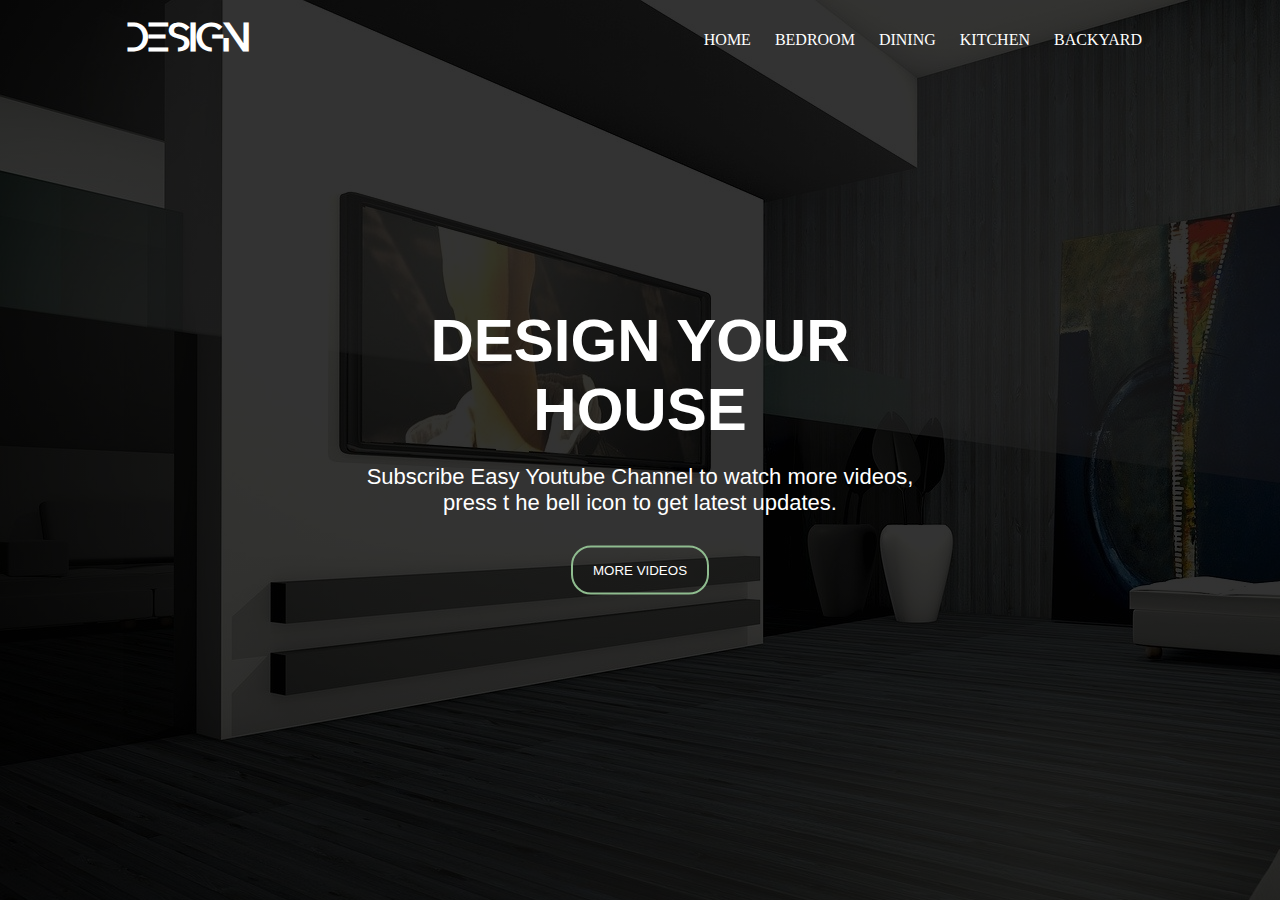
<file: design/index.html>
<!DOCTYPE html>
<html lang="ko">
<head>
    <meta charset="UTF-8">
    <meta http-equiv="X-UA-Compatible" content="IE=edge">
    <meta name="viewport" content="width=device-width, initial-scale=1.0">
    <title>Design House</title>
    <link rel="stylesheet" href="style.css">
</head>
<body>
    <div class="container">
        <div class="header">
            <h1><a href="#">DESIGN</a></h1>
            <div class="nav">
                <ul>
                    <li><a href="#">HOME</a></li>
                    <li><a href="#">BEDROOM</a></li>
                    <li><a href="#">DINING</a></li>
                    <li><a href="#">KITCHEN</a></li>
                    <li><a href="#">BACKYARD</a></li>
                </ul>
            </div>
            
        </div>
        <div class="hero">
            <h2>DESIGN YOUR HOUSE</h2>
            <p>Subscribe Easy Youtube Channel to watch more videos,<br>press t he bell icon to get latest updates.</p>
            <button>MORE VIDEOS</button>
        </div>
    </div>
</body>
</html>
</file>
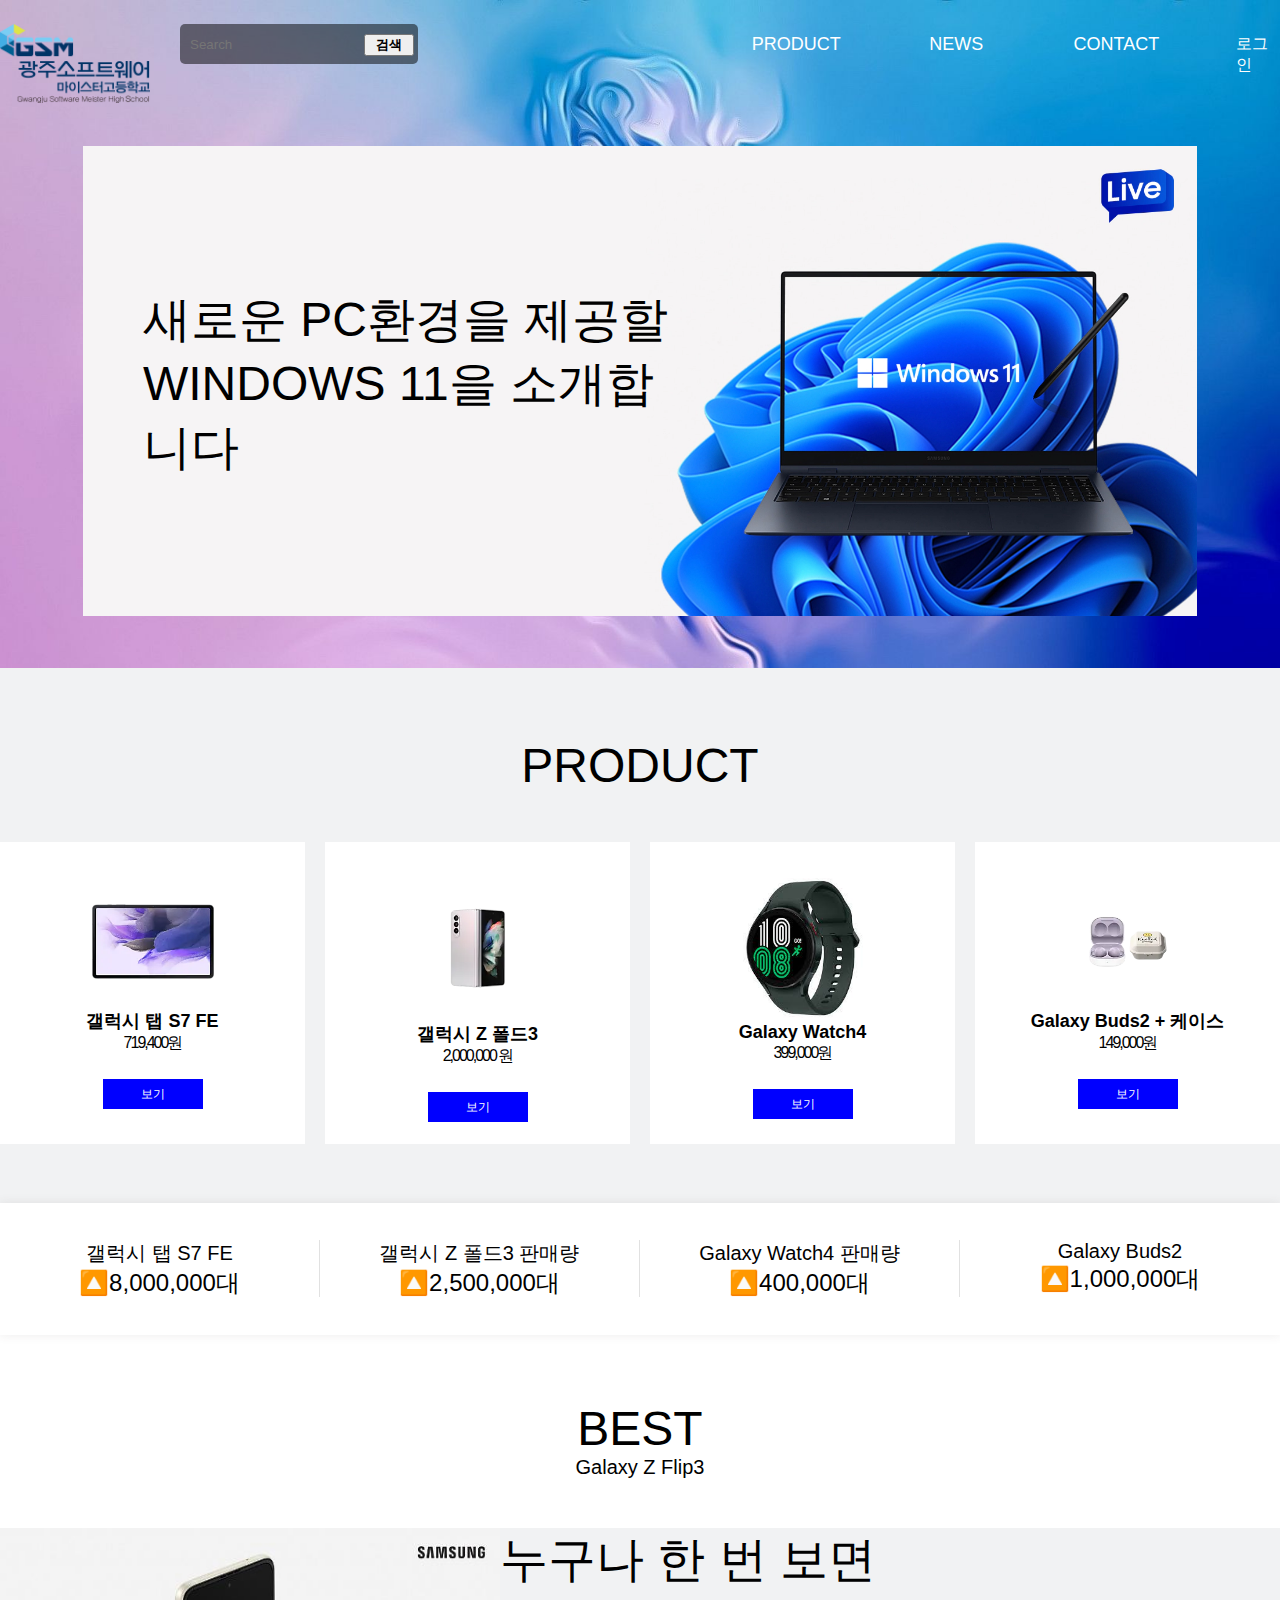
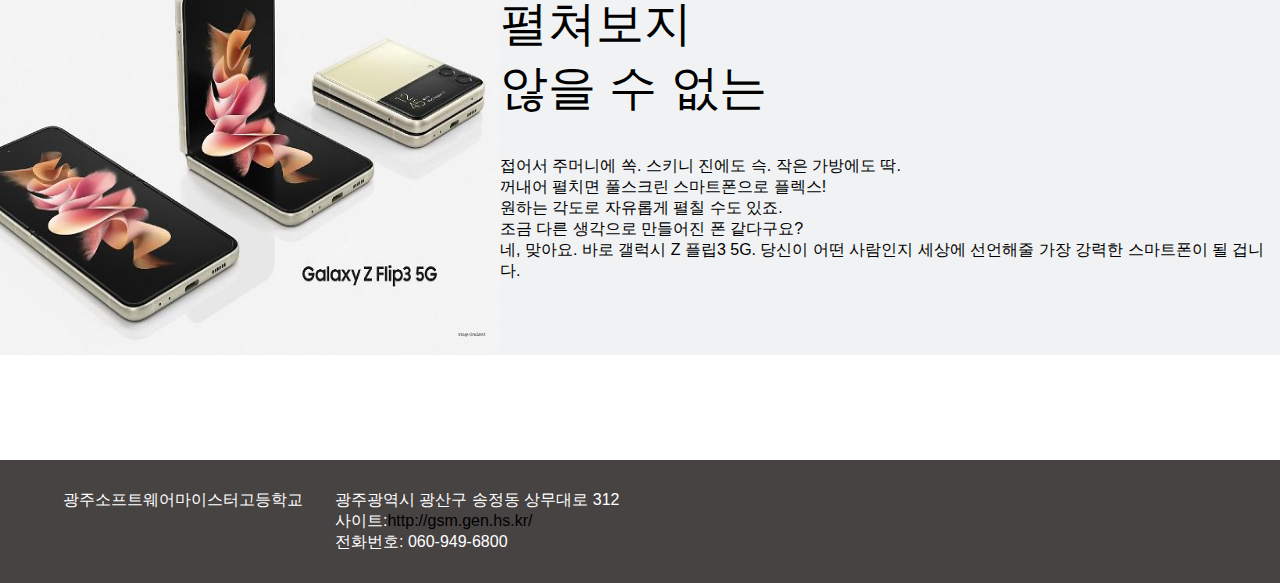
<file: sreen/index.html>
<!DOCTYPE html>
<!DOCTYPE html>
<head>
    <meta charset="UTF-8">
    <link href="//font.elice.io/EliceDigitalBaeum.css" rel="stylesheet">
    <script src="//code.jquery.com/jquery-3.3.1.min.js"></script>
    <script src="js/script.js"></script>
    <link href="css/style.css" rel="stylesheet">
    <title>홈페이지</title>
</head>
<body>
    <span class="bar"></span>

    <div class="wrap">
        <div class="intro_bg">
            <div id="wrap">
                
            </div>
            <div class="header">
                <a href="./index.html"><img class="logo" src="./images/logoimg.png" alt="로고" ></a>
                <div class="search">
                    <form >
                        <input type="text" placeholder="Search" class="query" value="">
                        <!-- <span>검색</span> -->
                        <button class="search_bt">검색</button>
                    </form>
                </div>
                <ul class="nav" id="gnb">
                    <li>
                        <a href="#slide">PRODUCT</a>
                        <ul class="submenu">
                            <li><a href="#PRODUCT">신제품</a></li>
                            <li><a href="#BEST">BEST</a></li>
                        </ul>
                    </li>
                    <li>
                        <a href="./news.html">NEWS</a>
                        <ul class="submenu">
                            <li><a href="./news.html#News">새소식</a></li>
                            <li><a href="./news.html#카테고리">카테고리</a></li>
                        </ul>
                    </li>
                    <li>
                        <a href="./contact.html">CONTACT</a>
                        <ul class="submenu">
                            <li><a href="./contact.html#con">연락</a></li>
                            <li><a href="./contact.html#loc">오시는길</a></li>
                        </ul>
                    </li>
                </ul>
                <div class="login"><a href="./login.html">로그인</a></div>

                
            </div>

            <div id="slide">
                <div class="image">
                    <img src="./images/slide1.webp" height="470px">
                    <div class="imgtext"><h1>새로운 PC환경을 제공할 WINDOWS 11을 소개합니다</h1></div>
                </div>
                <div class="image">
                    <img src="./images/slide2.webp" height="470px">
                    <div class="imgtext"><p>당신을 위한 환상의 팀워크</p><h1>Team GSM</h1><p>편리한 일상을 완성해 줄 BEST라인업 대공개!<br>파격적인 혜택과 특별 이벤트까지</p></div>
                </div>
                <div class="image">
                    <img src="./images/slide3.webp" height="470px">
                    <div class="imgtext"><h1>갤럭시 Z플립3 <Br>비스포크 에디션<br>Live  알림 신청</h1></div>
                </div>
                <div class="image">
                    <img src="./images/slide4.webp" height="470px">
                    <div class="imgtext1"><h1>Neo QLED</h1><br><p>Globla No.1이 만든 새로운화질의 시작</p></div>
                </div>
            </div>

        </div>
        <!-- intro end -->
        <div>
            <div class="main0">
                <h1 id="PRODUCT">PRODUCT</h1>
                <div class="contents1"></div>

                <ul class="icons">
                    <li>
                        <div class="icon_img">
                            <img src="./images/smart1.webp" alt=""width="136px" height="127px"./>
                        </div>
                        <div class="contents1_product">갤럭시 탭 S7 FE</div>
                        <div class="contexts2">719,400원</div>
                        <a href="https://www.samsung.com/sec/tablets/galaxy-tab-s7-fe-wifi-t733/SM-T733NZKEKOO/"><div class="more">보기</div></a>
                    </li>
                    <li>
                        <div class="icon_img">
                            <img src="./images/smart2.webp" alt="" width="140px">
                        </div>
                        <div class="contents1_product">갤럭시 Z 폴드3</div>
                        <div class="contexts2">2,000,000 원</div>
                        <a href="https://www.samsung.com/sec/smartphones/galaxy-z-fold3-5g-sm-f926/SM-F926NZSEKOO/"><div class="more">보기</div></a>
                    </li>
                    <li>
                        <div class="icon_img">
                            <img src="./images/smart3.jfif" alt="" width="140px">
                        </div>
                        <div class="contents1_product">Galaxy Watch4</div>
                        <div class="contexts2">399,000원 </div>
                        <a href=""><div class="more">보기</div></a>
                    </li>
                    <li>
                        <div class="icon_img">
                            <img src="./images/smart4.webp" alt=""width="136px" height="127px"./>
                        </div>
                        <div class="contents1_product">Galaxy Buds2 + 케이스</div>
                        <div class="contexts2">149,000원</div>
                        <a href=""><div class="more">보기</div></a>
                    </li>
                </ul>
            </div>

            <ul class="model">
                <li>
                    <div>
                        <div class="contents1">갤럭시 탭 S7 FE</div>
                        <div class="result">🔼8,000,000대</div>
                    </div>
                    
                </li>
                <li>
                    <div>
                        <div class="contents1">갤럭시 Z 폴드3 판매량</div>
                        <div class="result">🔼2,500,000대</div>
                    </div>
                    
                </li>
                <li>
                    <div>
                        <div class="contents1">Galaxy Watch4 판매량</div>
                        <div class="result">🔼400,000대</div>
                    </div>
                    
                </li>
                <li>
                    <div>
                        <div class="contents1">Galaxy Buds2</div>
                        <div class="result">🔼1,000,000대</div>
                    </div>
                </li>
            </ul>

            <div class="main1">
                <h1 id="BEST">BEST</h1>
                <div class="contents1">Galaxy Z Flip3</div>
                <div class="BEST">
                    <a href="https://www.samsung.com/sec/smartphones/galaxy-z-flip3-5g/"><img src="./images/smart5.jpg" alt=""width="500px" height="426px"></a>
                    <div class="contents2">
                        <h1>누구나 한 번 보면 <br>
                            펼쳐보지 <br>
                            않을 수 없는</h1> <br><br>
                        접어서 주머니에 쏙. 스키니 진에도 슥. 작은 가방에도 딱. <br>
                        꺼내어 펼치면 풀스크린 스마트폰으로 플렉스! <br>
                        원하는 각도로 자유롭게 펼칠 수도 있죠. <br>
                        조금 다른 생각으로 만들어진 폰 같다구요? <br>
                        네, 맞아요. 바로 갤럭시 Z 플립3 5G. 당신이 어떤 사람인지 세상에 선언해줄 가장 강력한 스마트폰이 될 겁니다.
                    </div>
                </div>
            </div>
            
            <footer>
                <div>
                    광주소프트웨어마이스터고등학교
                </div>
                <div>
                    광주광역시 광산구 송정동 상무대로 312<br>
                    사이트:<a href="http://gsm.gen.hs.kr/">http://gsm.gen.hs.kr/</a><br>
                    전화번호: 060-949-6800<br>
                </div>
            </footer>
        </div>
    </div>
    
    

</body>
</html>
</file>
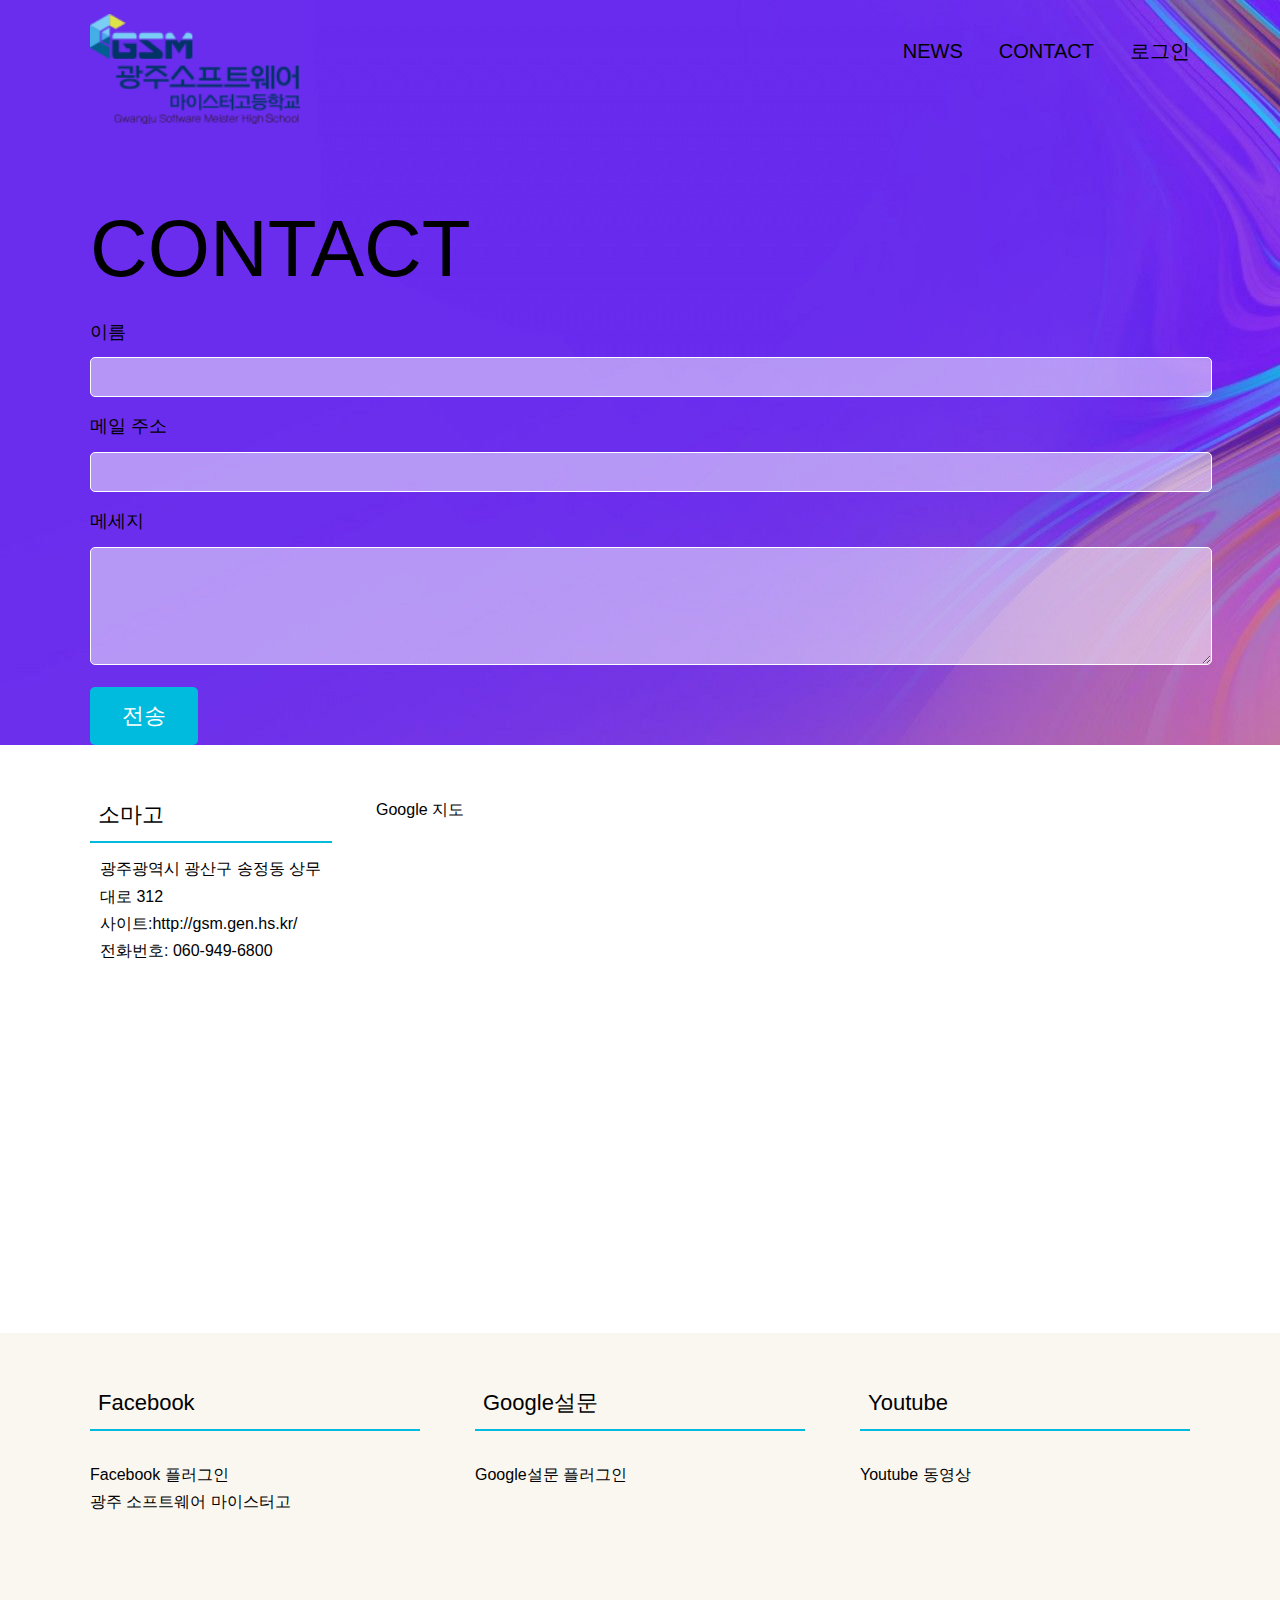
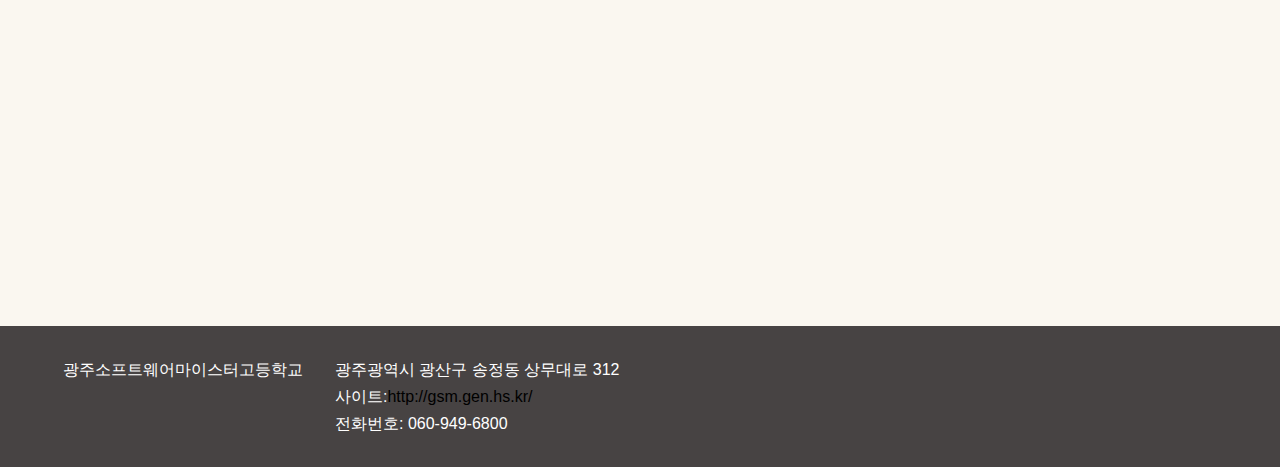
<file: sreen/contact.html>
<!DOCTYPE html>
<html lang="ko">
  <head>
    <meta charset="UTF-8" />
    <link href="//font.elice.io/EliceDigitalBaeum.css" rel="stylesheet" />
    <script src="//code.jquery.com/jquery-3.3.1.min.js"></script>
    <script src="js/script.js"></script>
    <link href="css/contact.css" rel="stylesheet" />
    <title>CONTACT</title>
  </head>
  <body>
    <div id="fb-root"></div>
    <script
      async
      defer
      crossorigin="anonymous"
      src="https://connect.facebook.net/ko_KR/sdk.js#xfbml=1&version=v12.0"
      nonce="jJGsEAGc"
    ></script>

    <span class="bar"></span>

    <div id="contact" class="big-bg">
      <header class="page-header wrapper">
        <h1>
          <a href="./index.html"
            ><img class="logo" src="./images/logoimg.png" alt="로고"
          /></a>
        </h1>

        <nav>
          <ul class="main-nav">
            <li><a href="./news.html">News</a></li>
            <li><a href="./contact.html">Contact</a></li>
            <li><a href="./login.html">로그인</a></li>
          </ul>
        </nav>
      </header>
      <div class="wrapper">
        <h3 class="page-title" id="con">Contact</h3>
        <form action="#">
          <div>
            <label for="name">이름</label>
            <input type="text" id="name" name="your-name" />
          </div>
          <div>
            <label for="email">메일 주소</label>
            <input type="email" id="email" name="yout-email" />
          </div>
          <div>
            <label for="message">메세지</label>
            <textarea name="your-message" id="message"></textarea>
          </div>
          <input type="submit" class="button" value="전송" />
        </form>
      </div>
    </div>
    <section id="location">
      <div class="wrapper">
        <div class="location-info">
          <h3 class="sub-title" id="loc">소마고</h3>
          <p>
            광주광역시 광산구 송정동 상무대로 312<br />
            사이트:<a href="http://gsm.gen.hs.kr/">http://gsm.gen.hs.kr/</a
            ><br />
            전화번호: 060-949-6800<br />
          </p>
        </div>
        <div class="location-map">
          Google 지도
          <iframe
            src="https://www.google.com/maps/embed?pb=!1m14!1m8!1m3!1d1844.3169573164032!2d126.80075517851179!3d35.142721240867886!3m2!1i1024!2i768!4f13.1!3m3!1m2!1s0x0%3A0x92a1425ff15c499c!2z6rSR7KO87IaM7ZSE7Yq47Juo7Ja066eI7J207Iqk7YSw6rOg65Ox7ZWZ6rWQ!5e0!3m2!1sko!2skr!4v1635060154203!5m2!1sko!2skr"
            width="600"
            height="450"
            style="border: 0"
            allowfullscreen=""
            loading="lazy"
          ></iframe>
        </div>
      </div>
    </section>
    <section id="sns">
      <div class="wrapper">
        <div class="sns-box">
          <h3 class="sub-title">Facebook</h3>
          Facebook 플러그인
          <div
            class="fb-page"
            data-href="https://www.facebook.com/%EA%B4%91%EC%A3%BC-%EC%86%8C%ED%94%84%ED%8A%B8%EC%9B%A8%EC%96%B4-%EB%A7%88%EC%9D%B4%EC%8A%A4%ED%84%B0%EA%B3%A0-1995948800618369/"
            data-tabs="timeline"
            data-width=""
            data-height="378"
            data-small-header="false"
            data-adapt-container-width="true"
            data-hide-cover="false"
            data-show-facepile="true"
          >
            <blockquote
              cite="https://www.facebook.com/%EA%B4%91%EC%A3%BC-%EC%86%8C%ED%94%84%ED%8A%B8%EC%9B%A8%EC%96%B4-%EB%A7%88%EC%9D%B4%EC%8A%A4%ED%84%B0%EA%B3%A0-1995948800618369/"
              class="fb-xfbml-parse-ignore"
            >
              <a
                href="https://www.facebook.com/%EA%B4%91%EC%A3%BC-%EC%86%8C%ED%94%84%ED%8A%B8%EC%9B%A8%EC%96%B4-%EB%A7%88%EC%9D%B4%EC%8A%A4%ED%84%B0%EA%B3%A0-1995948800618369/"
                >광주 소프트웨어 마이스터고</a
              >
            </blockquote>
          </div>
        </div>
        <div class="sns-box">
          <h3 class="sub-title">Google설문</h3>
          Google설문 플러그인
          <iframe
            src="https://docs.google.com/forms/d/e/1FAIpQLSfWCTMM9sBsTUnz4Pm8GQKv6Rb8tfWVOc6GXjeMDc_TbjJJSg/viewform?embedded=true"
            width="640"
            height="378"
            frameborder="0"
            marginheight="0"
            marginwidth="0"
            >로드 중…</iframe
          >
        </div>
        <div class="sns-box">
          <h3 class="sub-title">Youtube</h3>
          Youtube 동영상
          <iframe
            width="560"
            height="315"
            src="https://www.youtube.com/embed/ToVGv82713o"
            title="YouTube video player"
            frameborder="0"
            allow="accelerometer; autoplay; clipboard-write; encrypted-media; gyroscope; picture-in-picture"
            allowfullscreen
          ></iframe>
        </div>
      </div>
    </section>

    <footer>
      <div>광주소프트웨어마이스터고등학교</div>
      <div>
        광주광역시 광산구 송정동 상무대로 312<br />
        사이트:<a href="http://gsm.gen.hs.kr/">http://gsm.gen.hs.kr/</a><br />
        전화번호: 060-949-6800<br />
      </div>
    </footer>
  </body>
</html>
</file>
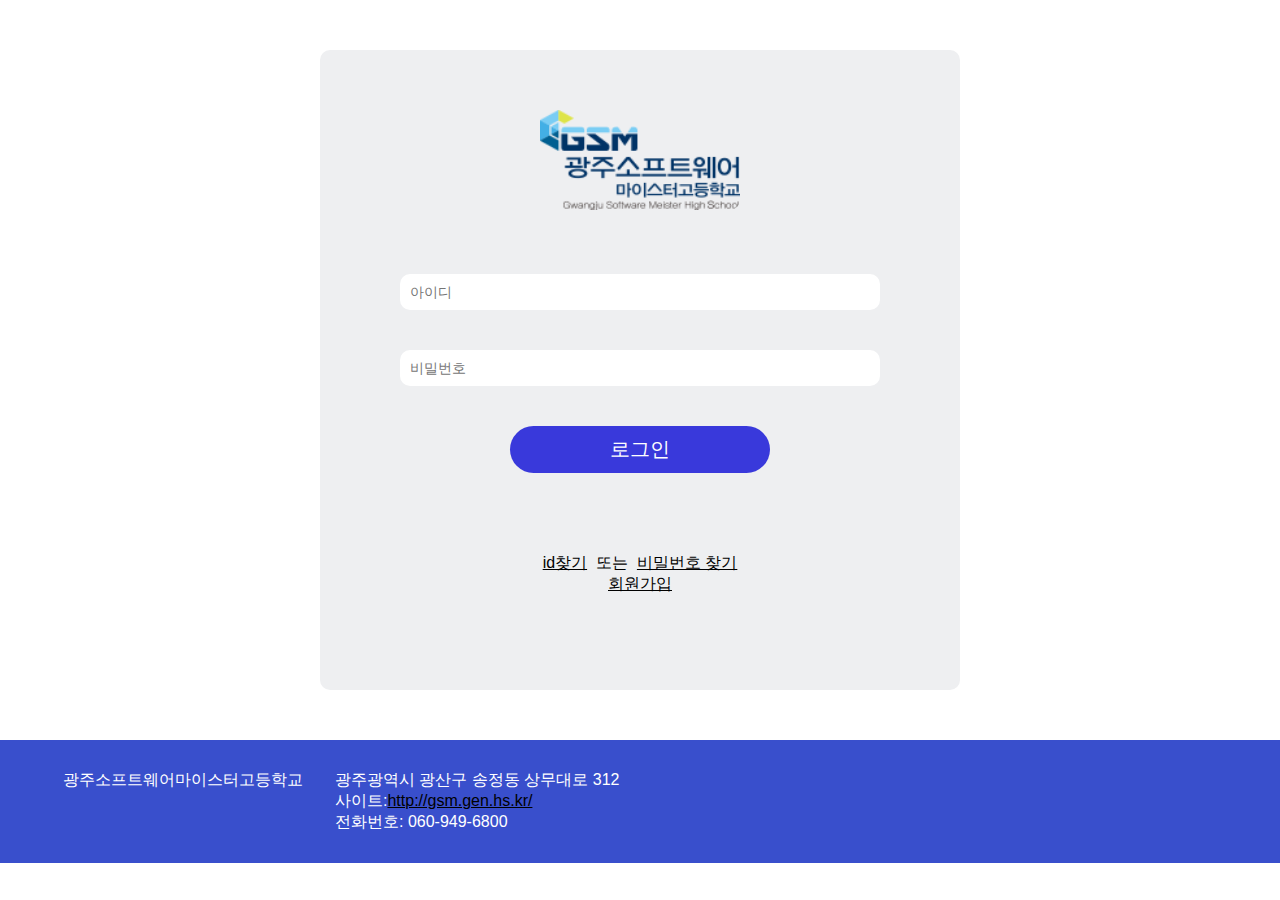
<file: sreen/login.html>
<!DOCTYPE html>
<html>
<head>
    <meta charset="UTF-8">
    <link href="//font.elice.io/EliceDigitalBaeum.css" rel="stylesheet">
    <script src="//code.jquery.com/jquery-3.3.1.min.js"></script>
    <script src="js/script.js"></script>
    <link href="css/logins.css" rel="stylesheet" >
    <title>로그인</title>
</head>
<body>
    <span class="bar"></span>

    <div class="login-form">
        <form>
            <div class="logo"><a href="./index.html"><img src="./images/logoimg.png" alt="" width="200px" height=" 100px"></a></div>
            <input type="text" name="email" class="text-field1" placeholder="아이디">
            <input type="password" name="password" class="text-field2" placeholder="비밀번호">
            <input type="submit" value="로그인" class="submit_b">
        </form>
 
        <div class="links">
            <div><a href="#">id찾기</a>&nbsp;&nbsp;또는&nbsp;&nbsp;<a href="#">비밀번호 찾기</a></div>
            <a href="#">회원가입</a>
        </div>
    </div>
    <footer>
        <div>
            광주소프트웨어마이스터고등학교
        </div>
        <div>
            광주광역시 광산구 송정동 상무대로 312<br>
            사이트:<a href="http://gsm.gen.hs.kr/">http://gsm.gen.hs.kr/</a><br>
            전화번호: 060-949-6800<br>
        </div>
    </footer>
</body>
</html>
</file>
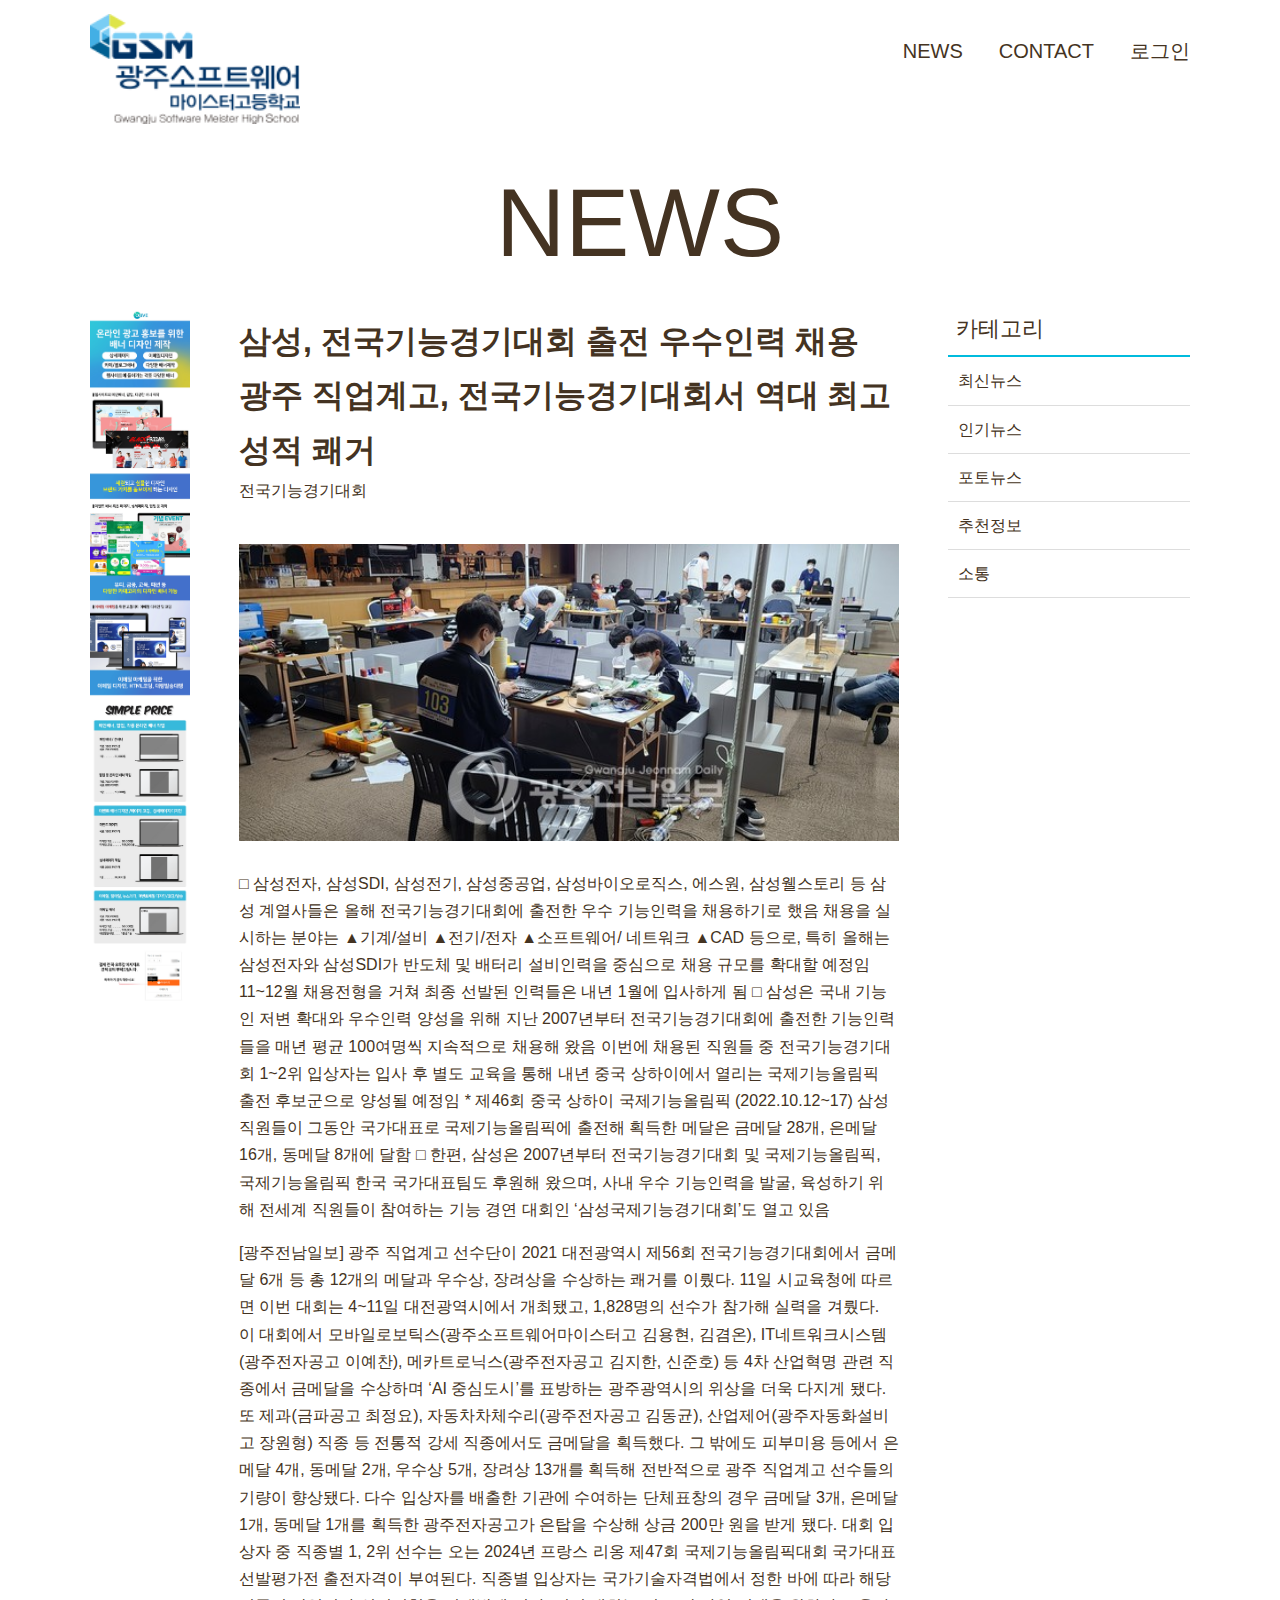
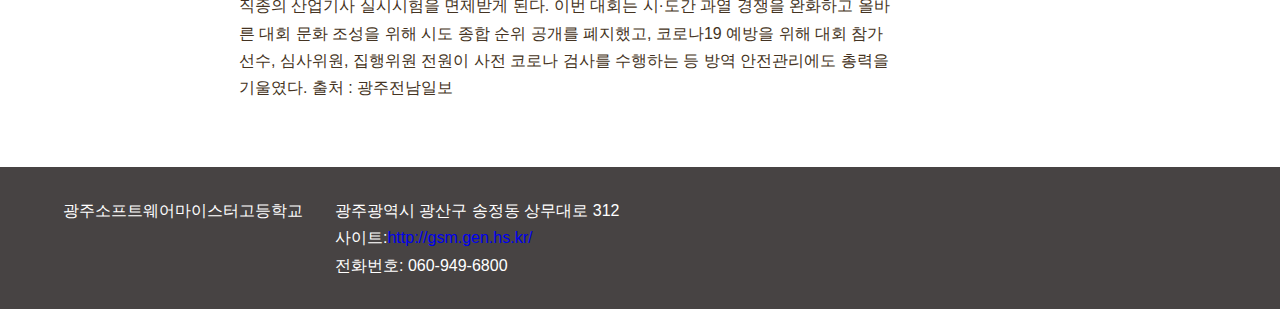
<file: sreen/news.html>
<!DOCTYPE html>
<html lang="ko">
<head>
    <meta charset="UTF-8">
    <link href="//font.elice.io/EliceDigitalBaeum.css" rel="stylesheet">
    <script src="//code.jquery.com/jquery-3.3.1.min.js"></script>
    <script src="js/script.js"></script>
    <link href="css/news.css" rel="stylesheet">
    <title>NEWS</title>

</head>
<body>
    <span class="bar"></span>

    <div id="news"class="big-bg">
        <header class="page-header wrapper">
            <h1><a href="./index.html"><img class="logo" src="./images/logoimg.png" alt="WCB 카페 홈"></a></h1>

            <nav>
                <ul class="main-nav">
                    <li><a href="./news.html">News</a></li>
                    <li><a href="./contact.html">Contact</a></li>
                    <li><a href="./login.html">로그인</a></li>
                </ul>
            </nav>
            
        </header>
        <div class="wrapper">
            <h2 class="page-title" id="News">News</h2>
        </div>
        
    </div>
    <div class="news-contents wrapper">
        <article>
            <header class="post-info">
                <h2 class="post-title">삼성, 전국기능경기대회 출전 우수인력 채용</h2>
                <h2 class="post-title">광주 직업계고, 전국기능경기대회서 역대 최고 성적 쾌거</h2>
                <p class="post-cat">전국기능경기대회</p>
            </header>
            <img src="./images/news.jpg" alt="대회 모습">
            <p>
                □ 삼성전자, 삼성SDI, 삼성전기, 삼성중공업, 삼성바이오로직스, 에스원, 삼성웰스토리 등 삼성 계열사들은 올해 전국기능경기대회에 출전한 우수 기능인력을 채용하기로 했음
                채용을 실시하는 분야는 ▲기계/설비 ▲전기/전자 ▲소프트웨어/ 네트워크 ▲CAD 등으로, 특히 올해는 삼성전자와 삼성SDI가 반도체 및 배터리 설비인력을 중심으로 채용 규모를 확대할 예정임
                11~12월 채용전형을 거쳐 최종 선발된 인력들은 내년 1월에 입사하게 됨
                □ 삼성은 국내 기능인 저변 확대와 우수인력 양성을 위해 지난 2007년부터 전국기능경기대회에 출전한 기능인력들을 매년 평균 100여명씩 지속적으로 채용해 왔음
                이번에 채용된 직원들 중 전국기능경기대회 1~2위 입상자는 입사 후 별도 교육을 통해 내년 중국 상하이에서 열리는 국제기능올림픽 출전 후보군으로 양성될 예정임
                * 제46회 중국 상하이 국제기능올림픽 (2022.10.12~17)
                삼성 직원들이 그동안 국가대표로 국제기능올림픽에 출전해 획득한 메달은 금메달 28개, 은메달 16개, 동메달 8개에 달함
                □ 한편, 삼성은 2007년부터 전국기능경기대회 및 국제기능올림픽, 국제기능올림픽 한국 국가대표팀도 후원해 왔으며, 사내 우수 기능인력을 발굴, 육성하기 위해 전세계 직원들이 참여하는 기능 경연 대회인 ‘삼성국제기능경기대회’도 열고 있음
            </p>
            <p>
                [광주전남일보] 광주 직업계고 선수단이 2021 대전광역시 제56회 전국기능경기대회에서 금메달 6개 등 총 12개의 메달과 우수상, 장려상을 수상하는 쾌거를 이뤘다.
                11일 시교육청에 따르면 이번 대회는 4~11일 대전광역시에서 개최됐고, 1,828명의 선수가 참가해 실력을 겨뤘다.
                이 대회에서 모바일로보틱스(광주소프트웨어마이스터고 김용현, 김겸온), IT네트워크시스템(광주전자공고 이예찬), 메카트로닉스(광주전자공고 김지한, 신준호) 등 4차 산업혁명 관련 직종에서 금메달을 수상하며 ‘AI 중심도시’를 표방하는 광주광역시의 위상을 더욱 다지게 됐다.
                또 제과(금파공고 최정요), 자동차차체수리(광주전자공고 김동균), 산업제어(광주자동화설비고 장원형) 직종 등 전통적 강세 직종에서도 금메달을 획득했다.
                그 밖에도 피부미용 등에서 은메달 4개, 동메달 2개, 우수상 5개, 장려상 13개를 획득해 전반적으로 광주 직업계고 선수들의 기량이 향상됐다.
                다수 입상자를 배출한 기관에 수여하는 단체표창의 경우 금메달 3개, 은메달 1개, 동메달 1개를 획득한 광주전자공고가 은탑을 수상해 상금 200만 원을 받게 됐다.
                대회 입상자 중 직종별 1, 2위 선수는 오는 2024년 프랑스 리옹 제47회 국제기능올림픽대회 국가대표선발평가전 출전자격이 부여된다. 직종별 입상자는 국가기술자격법에서 정한 바에 따라 해당 직종의 산업기사 실시시험을 면제받게 된다.
                이번 대회는 시·도간 과열 경쟁을 완화하고 올바른 대회 문화 조성을 위해 시도 종합 순위 공개를 폐지했고, 코로나19 예방을 위해 대회 참가선수, 심사위원, 집행위원 전원이 사전 코로나 검사를 수행하는 등 방역 안전관리에도 총력을 기울였다. 출처 : 광주전남일보
            </p>
        </article>
        <aside>
            <h3 class="sub-title" id="카테고리">카테고리</h3>
            <ul class="sub-menu">
                <li><a href="#">최신뉴스</a></li>
                <li><a href="#">인기뉴스</a></li>
                <li><a href="#">포토뉴스</a></li>
                <li><a href="#">추천정보</a></li>
                <li><a href="#">소통</a></li>
            </ul>

            
        </aside>
        <div class="ad">
            <img src="./images/ben.jfif" alt="배너">
        </div>
    </div>
    <footer>
        <div>
            광주소프트웨어마이스터고등학교
        </div>
        <div>
            광주광역시 광산구 송정동 상무대로 312<br>
            사이트:<a href="http://gsm.gen.hs.kr/">http://gsm.gen.hs.kr/</a><br>
            전화번호: 060-949-6800<br>
        </div>
    </footer>
    
    



</body>
</html>
</file>
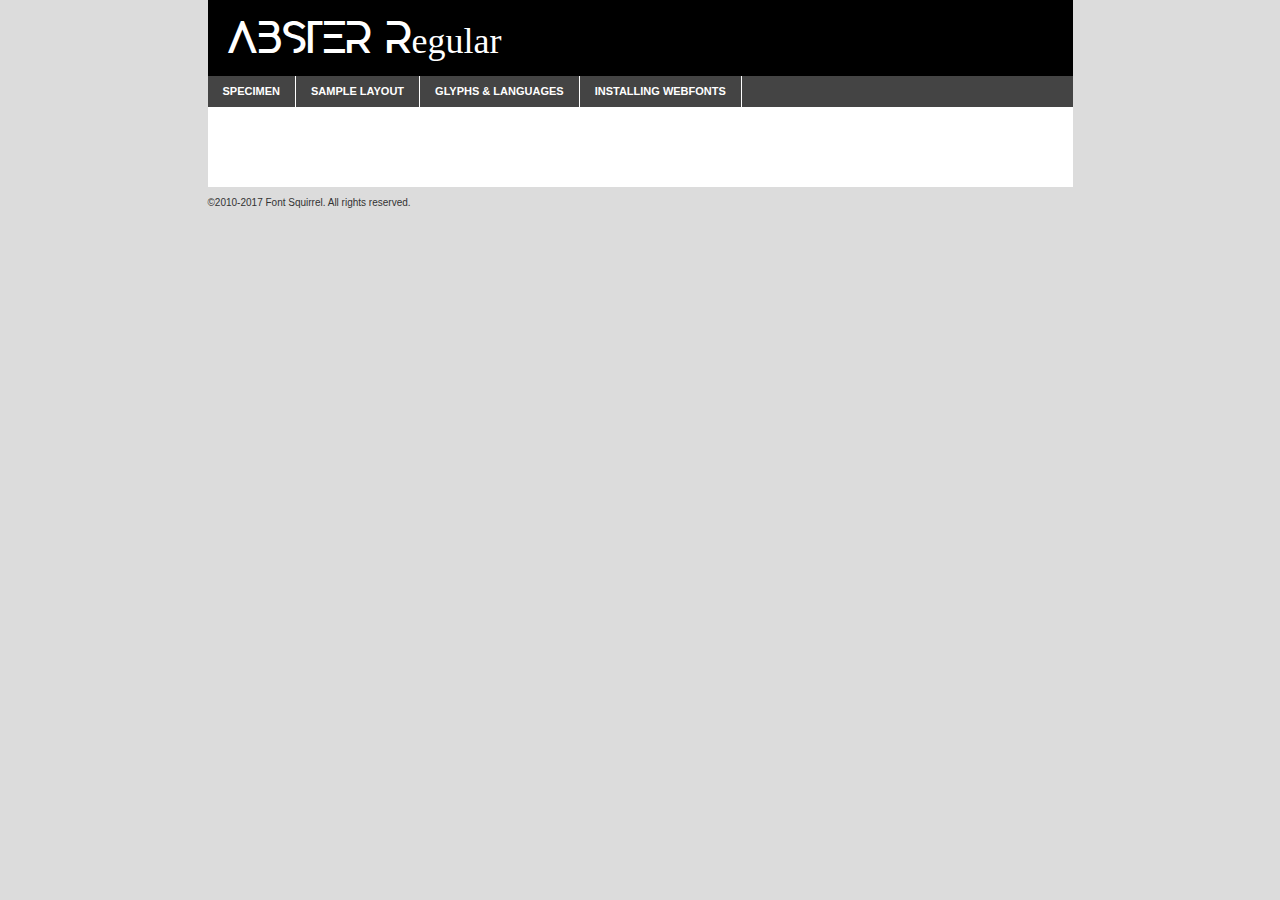
<file: design/font/abster-demo.html>
<!DOCTYPE html PUBLIC "-//W3C//DTD XHTML 1.0 Transitional//EN"
	"http://www.w3.org/TR/xhtml1/DTD/xhtml1-transitional.dtd">

<html xmlns="http://www.w3.org/1999/xhtml" xml:lang="en" lang="en">
<head>
	<meta http-equiv="Content-Type" content="text/html; charset=utf-8" />
	<script src="http://ajax.googleapis.com/ajax/libs/jquery/1.7.2/jquery.min.js" type="text/javascript" charset="utf-8"></script>
	<script type="text/javascript">
	(function($){$.fn.easyTabs=function(option){var param=jQuery.extend({fadeSpeed:"fast",defaultContent:1,activeClass:'active'},option);$(this).each(function(){var thisId="#"+this.id;if(param.defaultContent==''){param.defaultContent=1;}
	if(typeof param.defaultContent=="number")
	{var defaultTab=$(thisId+" .tabs li:eq("+(param.defaultContent-1)+") a").attr('href').substr(1);}else{var defaultTab=param.defaultContent;}
	$(thisId+" .tabs li a").each(function(){var tabToHide=$(this).attr('href').substr(1);$("#"+tabToHide).addClass('easytabs-tab-content');});hideAll();changeContent(defaultTab);function hideAll(){$(thisId+" .easytabs-tab-content").hide();}
	function changeContent(tabId){hideAll();$(thisId+" .tabs li").removeClass(param.activeClass);$(thisId+" .tabs li a[href=#"+tabId+"]").closest('li').addClass(param.activeClass);if(param.fadeSpeed!="none")
	{$(thisId+" #"+tabId).fadeIn(param.fadeSpeed);}else{$(thisId+" #"+tabId).show();}}
	$(thisId+" .tabs li").click(function(){var tabId=$(this).find('a').attr('href').substr(1);changeContent(tabId);return false;});});}})(jQuery);
	</script>
	<link rel="stylesheet" href="specimen_files/specimen_stylesheet.css" type="text/css" charset="utf-8" />
	<link rel="stylesheet" href="stylesheet.css" type="text/css" charset="utf-8" />

	<style type="text/css">
					body{
				font-family: 'absterregular';
							}
		</style>

	<title>ABSTER Regular Specimen</title>
	
	
	<script type="text/javascript" charset="utf-8">
		$(document).ready(function() {
			$('#container').easyTabs({defaultContent:1});
		});
	</script>
</head>

<body>
<div id="container">
	<div id="header">
		ABSTER Regular	</div>
	<ul class="tabs">
		<li><a href="#specimen">Specimen</a></li>
		<li><a href="#layout">Sample Layout</a></li>
				<li><a href="#glyphs">Glyphs &amp; Languages</a></li>
		<li><a href="#installing">Installing Webfonts</a></li>
		
	</ul>
	
	<div id="main_content">

		
			<div id="specimen">
		
				<div class="section">
					<div class="grid12 firstcol">
						<div class="huge">AaBb</div>
					</div>
				</div>
		
				<div class="section">
					<div class="glyph_range">A&#x200B;B&#x200b;C&#x200b;D&#x200b;E&#x200b;F&#x200b;G&#x200b;H&#x200b;I&#x200b;J&#x200b;K&#x200b;L&#x200b;M&#x200b;N&#x200b;O&#x200b;P&#x200b;Q&#x200b;R&#x200b;S&#x200b;T&#x200b;U&#x200b;V&#x200b;W&#x200b;X&#x200b;Y&#x200b;Z&#x200b;a&#x200b;b&#x200b;c&#x200b;d&#x200b;e&#x200b;f&#x200b;g&#x200b;h&#x200b;i&#x200b;j&#x200b;k&#x200b;l&#x200b;m&#x200b;n&#x200b;o&#x200b;p&#x200b;q&#x200b;r&#x200b;s&#x200b;t&#x200b;u&#x200b;v&#x200b;w&#x200b;x&#x200b;y&#x200b;z&#x200b;1&#x200b;2&#x200b;3&#x200b;4&#x200b;5&#x200b;6&#x200b;7&#x200b;8&#x200b;9&#x200b;0&#x200b;&amp;&#x200b;.&#x200b;,&#x200b;?&#x200b;!&#x200b;&#64;&#x200b;(&#x200b;)&#x200b;#&#x200b;$&#x200b;%&#x200b;*&#x200b;+&#x200b;-&#x200b;=&#x200b;:&#x200b;;</div>
				</div>
				<div class="section">
					<div class="grid12 firstcol">
						<table class="sample_table">
							<tr><td>10</td><td class="size10">abcdefghijklmnopqrstuvwxyzABCDEFGHIJKLMNOPQRSTUVWXYZ0123456789abcdefghijklmnopqrstuvwxyzABCDEFGHIJKLMNOPQRSTUVWXYZ0123456789abcdefghijklmnopqrstuvwxyzABCDEFGHIJKLMNOPQRSTUVWXYZ</td></tr>
							<tr><td>11</td><td class="size11">abcdefghijklmnopqrstuvwxyzABCDEFGHIJKLMNOPQRSTUVWXYZ0123456789abcdefghijklmnopqrstuvwxyzABCDEFGHIJKLMNOPQRSTUVWXYZ0123456789abcdefghijklmnopqrstuvwxyzABCDEFGHIJKLMNOPQRSTUVWXYZ</td></tr>
							<tr><td>12</td><td class="size12">abcdefghijklmnopqrstuvwxyzABCDEFGHIJKLMNOPQRSTUVWXYZ0123456789abcdefghijklmnopqrstuvwxyzABCDEFGHIJKLMNOPQRSTUVWXYZ0123456789abcdefghijklmnopqrstuvwxyzABCDEFGHIJKLMNOPQRSTUVWXYZ</td></tr>
							<tr><td>13</td><td class="size13">abcdefghijklmnopqrstuvwxyzABCDEFGHIJKLMNOPQRSTUVWXYZ0123456789abcdefghijklmnopqrstuvwxyzABCDEFGHIJKLMNOPQRSTUVWXYZ0123456789abcdefghijklmnopqrstuvwxyzABCDEFGHIJKLMNOPQRSTUVWXYZ</td></tr>
							<tr><td>14</td><td class="size14">abcdefghijklmnopqrstuvwxyzABCDEFGHIJKLMNOPQRSTUVWXYZ0123456789abcdefghijklmnopqrstuvwxyzABCDEFGHIJKLMNOPQRSTUVWXYZ0123456789abcdefghijklmnopqrstuvwxyzABCDEFGHIJKLMNOPQRSTUVWXYZ</td></tr>
							<tr><td>16</td><td class="size16">abcdefghijklmnopqrstuvwxyzABCDEFGHIJKLMNOPQRSTUVWXYZ0123456789abcdefghijklmnopqrstuvwxyzABCDEFGHIJKLMNOPQRSTUVWXYZ</td></tr>
							<tr><td>18</td><td class="size18">abcdefghijklmnopqrstuvwxyzABCDEFGHIJKLMNOPQRSTUVWXYZ0123456789abcdefghijklmnopqrstuvwxyzABCDEFGHIJKLMNOPQRSTUVWXYZ</td></tr>
							<tr><td>20</td><td class="size20">abcdefghijklmnopqrstuvwxyzABCDEFGHIJKLMNOPQRSTUVWXYZ0123456789abcdefghijklmnopqrstuvwxyzABCDEFGHIJKLMNOPQRSTUVWXYZ</td></tr>
							<tr><td>24</td><td class="size24">abcdefghijklmnopqrstuvwxyzABCDEFGHIJKLMNOPQRSTUVWXYZ0123456789abcdefghijklmnopqrstuvwxyzABCDEFGHIJKLMNOPQRSTUVWXYZ</td></tr>
							<tr><td>30</td><td class="size30">abcdefghijklmnopqrstuvwxyzABCDEFGHIJKLMNOPQRSTUVWXYZ0123456789abcdefghijklmnopqrstuvwxyzABCDEFGHIJKLMNOPQRSTUVWXYZ</td></tr>
							<tr><td>36</td><td class="size36">abcdefghijklmnopqrstuvwxyzABCDEFGHIJKLMNOPQRSTUVWXYZ0123456789abcdefghijklmnopqrstuvwxyzABCDEFGHIJKLMNOPQRSTUVWXYZ</td></tr>
							<tr><td>48</td><td class="size48">abcdefghijklmnopqrstuvwxyzABCDEFGHIJKLMNOPQRSTUVWXYZ0123456789abcdefghijklmnopqrstuvwxyzABCDEFGHIJKLMNOPQRSTUVWXYZ</td></tr>
							<tr><td>60</td><td class="size60">abcdefghijklmnopqrstuvwxyzABCDEFGHIJKLMNOPQRSTUVWXYZ0123456789abcdefghijklmnopqrstuvwxyzABCDEFGHIJKLMNOPQRSTUVWXYZ</td></tr>
							<tr><td>72</td><td class="size72">abcdefghijklmnopqrstuvwxyzABCDEFGHIJKLMNOPQRSTUVWXYZ0123456789abcdefghijklmnopqrstuvwxyzABCDEFGHIJKLMNOPQRSTUVWXYZ</td></tr>
							<tr><td>90</td><td class="size90">abcdefghijklmnopqrstuvwxyzABCDEFGHIJKLMNOPQRSTUVWXYZ0123456789abcdefghijklmnopqrstuvwxyzABCDEFGHIJKLMNOPQRSTUVWXYZ</td></tr>
						</table>
				
					</div>
			
				</div>
		
		
		
								<div class="section" id="bodycomparison">


										<div id="xheight">
				<div class="fontbody">&#x25FC;&#x25FC;&#x25FC;&#x25FC;&#x25FC;&#x25FC;&#x25FC;&#x25FC;&#x25FC;&#x25FC;&#x25FC;&#x25FC;&#x25FC;&#x25FC;&#x25FC;&#x25FC;&#x25FC;&#x25FC;&#x25FC;&#x25FC;&#x25FC;&#x25FC;&#x25FC;&#x25FC;&#x25FC;&#x25FC;&#x25FC;&#x25FC;&#x25FC;&#x25FC;&#x25FC;&#x25FC;&#x25FC;&#x25FC;&#x25FC;&#x25FC;&#x25FC;&#x25FC;&#x25FC;&#x25FC;&#x25FC;&#x25FC;&#x25FC;&#x25FC;&#x25FC;&#x25FC;&#x25FC;&#x25FC;&#x25FC;&#x25FC;&#x25FC;&#x25FC;&#x25FC;&#x25FC;&#x25FC;&#x25FC;&#x25FC;&#x25FC;&#x25FC;&#x25FC;&#x25FC;&#x25FC;&#x25FC;&#x25FC;&#x25FC;&#x25FC;&#x25FC;&#x25FC;&#x25FC;&#x25FC;&#x25FC;&#x25FC;&#x25FC;&#x25FC;&#x25FC;&#x25FC;&#x25FC;&#x25FC;&#x25FC;&#x25FC;&#x25FC;&#x25FC;&#x25FC;&#x25FC;&#x25FC;&#x25FC;&#x25FC;&#x25FC;&#x25FC;&#x25FC;&#x25FC;&#x25FC;&#x25FC;&#x25FC;&#x25FC;&#x25FC;&#x25FC;&#x25FC;&#x25FC;body</div><div class="arialbody">body</div><div class="verdanabody">body</div><div class="georgiabody">body</div></div>
										<div class="fontbody" style="z-index:1">
											body<span>ABSTER Regular</span>
										</div>
										<div class="arialbody" style="z-index:1">
											body<span>Arial</span>
										</div>
										<div class="verdanabody" style="z-index:1">
											body<span>Verdana</span>
										</div>
										<div class="georgiabody" style="z-index:1">
											body<span>Georgia</span>
										</div>



								</div>
		
		
				<div class="section psample psample_row1" id="">
					
					<div class="grid2 firstcol">
						<p class="size10"><span>10.</span>Aenean lacinia bibendum nulla sed consectetur. Fusce dapibus, tellus ac cursus commodo, tortor mauris condimentum nibh, ut fermentum massa justo sit amet risus. Nullam id dolor id nibh ultricies vehicula ut id elit. Cum sociis natoque penatibus et magnis dis parturient montes, nascetur ridiculus mus. Nulla vitae elit libero, a pharetra augue.</p>
			
					</div>
					<div class="grid3">
						<p class="size11"><span>11.</span>Aenean lacinia bibendum nulla sed consectetur. Fusce dapibus, tellus ac cursus commodo, tortor mauris condimentum nibh, ut fermentum massa justo sit amet risus. Nullam id dolor id nibh ultricies vehicula ut id elit. Cum sociis natoque penatibus et magnis dis parturient montes, nascetur ridiculus mus. Nulla vitae elit libero, a pharetra augue.</p>
			
					</div>
					<div class="grid3">
						<p class="size12"><span>12.</span>Aenean lacinia bibendum nulla sed consectetur. Fusce dapibus, tellus ac cursus commodo, tortor mauris condimentum nibh, ut fermentum massa justo sit amet risus. Nullam id dolor id nibh ultricies vehicula ut id elit. Cum sociis natoque penatibus et magnis dis parturient montes, nascetur ridiculus mus. Nulla vitae elit libero, a pharetra augue.</p>
			
					</div>
					<div class="grid4">
						<p class="size13"><span>13.</span>Aenean lacinia bibendum nulla sed consectetur. Fusce dapibus, tellus ac cursus commodo, tortor mauris condimentum nibh, ut fermentum massa justo sit amet risus. Nullam id dolor id nibh ultricies vehicula ut id elit. Cum sociis natoque penatibus et magnis dis parturient montes, nascetur ridiculus mus. Nulla vitae elit libero, a pharetra augue.</p>
			
					</div>
					<div class="white_blend"></div>
					
				</div>
				<div class="section psample psample_row2" id="">
					<div class="grid3 firstcol">
						<p class="size14"><span>14.</span>Aenean lacinia bibendum nulla sed consectetur. Fusce dapibus, tellus ac cursus commodo, tortor mauris condimentum nibh, ut fermentum massa justo sit amet risus. Nullam id dolor id nibh ultricies vehicula ut id elit. Cum sociis natoque penatibus et magnis dis parturient montes, nascetur ridiculus mus. Nulla vitae elit libero, a pharetra augue.</p>
			
					</div>
					<div class="grid4">
						<p class="size16"><span>16.</span>Aenean lacinia bibendum nulla sed consectetur. Fusce dapibus, tellus ac cursus commodo, tortor mauris condimentum nibh, ut fermentum massa justo sit amet risus. Nullam id dolor id nibh ultricies vehicula ut id elit. Cum sociis natoque penatibus et magnis dis parturient montes, nascetur ridiculus mus. Nulla vitae elit libero, a pharetra augue.</p>
			
					</div>
					<div class="grid5">
						<p class="size18"><span>18.</span>Aenean lacinia bibendum nulla sed consectetur. Fusce dapibus, tellus ac cursus commodo, tortor mauris condimentum nibh, ut fermentum massa justo sit amet risus. Nullam id dolor id nibh ultricies vehicula ut id elit. Cum sociis natoque penatibus et magnis dis parturient montes, nascetur ridiculus mus. Nulla vitae elit libero, a pharetra augue.</p>
			
					</div>

					<div class="white_blend"></div>

				</div>
				
				<div class="section psample psample_row3" id="">
					<div class="grid5 firstcol">
						<p class="size20"><span>20.</span>Aenean lacinia bibendum nulla sed consectetur. Fusce dapibus, tellus ac cursus commodo, tortor mauris condimentum nibh, ut fermentum massa justo sit amet risus. Nullam id dolor id nibh ultricies vehicula ut id elit. Cum sociis natoque penatibus et magnis dis parturient montes, nascetur ridiculus mus. Nulla vitae elit libero, a pharetra augue.</p>
					</div>
					<div class="grid7">
						<p class="size24"><span>24.</span>Aenean lacinia bibendum nulla sed consectetur. Fusce dapibus, tellus ac cursus commodo, tortor mauris condimentum nibh, ut fermentum massa justo sit amet risus. Nullam id dolor id nibh ultricies vehicula ut id elit. Cum sociis natoque penatibus et magnis dis parturient montes, nascetur ridiculus mus. Nulla vitae elit libero, a pharetra augue.</p>
					</div>
					
					<div class="white_blend"></div>
					
				</div>
				
				<div class="section psample psample_row4" id="">
					<div class="grid12 firstcol">
						<p class="size30"><span>30.</span>Aenean lacinia bibendum nulla sed consectetur. Fusce dapibus, tellus ac cursus commodo, tortor mauris condimentum nibh, ut fermentum massa justo sit amet risus. Nullam id dolor id nibh ultricies vehicula ut id elit. Cum sociis natoque penatibus et magnis dis parturient montes, nascetur ridiculus mus. Nulla vitae elit libero, a pharetra augue.</p>
					</div>
					<div class="white_blend"></div>
					
				</div>
				
				
				
				<div class="section psample psample_row1 fullreverse">
					<div class="grid2 firstcol">
						<p class="size10"><span>10.</span>Aenean lacinia bibendum nulla sed consectetur. Fusce dapibus, tellus ac cursus commodo, tortor mauris condimentum nibh, ut fermentum massa justo sit amet risus. Nullam id dolor id nibh ultricies vehicula ut id elit. Cum sociis natoque penatibus et magnis dis parturient montes, nascetur ridiculus mus. Nulla vitae elit libero, a pharetra augue.</p>
			
					</div>
					<div class="grid3">
						<p class="size11"><span>11.</span>Aenean lacinia bibendum nulla sed consectetur. Fusce dapibus, tellus ac cursus commodo, tortor mauris condimentum nibh, ut fermentum massa justo sit amet risus. Nullam id dolor id nibh ultricies vehicula ut id elit. Cum sociis natoque penatibus et magnis dis parturient montes, nascetur ridiculus mus. Nulla vitae elit libero, a pharetra augue.</p>
			
					</div>
					<div class="grid3">
						<p class="size12"><span>12.</span>Aenean lacinia bibendum nulla sed consectetur. Fusce dapibus, tellus ac cursus commodo, tortor mauris condimentum nibh, ut fermentum massa justo sit amet risus. Nullam id dolor id nibh ultricies vehicula ut id elit. Cum sociis natoque penatibus et magnis dis parturient montes, nascetur ridiculus mus. Nulla vitae elit libero, a pharetra augue.</p>
			
					</div>
					<div class="grid4">
						<p class="size13"><span>13.</span>Aenean lacinia bibendum nulla sed consectetur. Fusce dapibus, tellus ac cursus commodo, tortor mauris condimentum nibh, ut fermentum massa justo sit amet risus. Nullam id dolor id nibh ultricies vehicula ut id elit. Cum sociis natoque penatibus et magnis dis parturient montes, nascetur ridiculus mus. Nulla vitae elit libero, a pharetra augue.</p>
			
					</div>
					<div class="black_blend"></div>
					
				</div>
				
				<div class="section psample psample_row2 fullreverse">
					<div class="grid3 firstcol">
						<p class="size14"><span>14.</span>Aenean lacinia bibendum nulla sed consectetur. Fusce dapibus, tellus ac cursus commodo, tortor mauris condimentum nibh, ut fermentum massa justo sit amet risus. Nullam id dolor id nibh ultricies vehicula ut id elit. Cum sociis natoque penatibus et magnis dis parturient montes, nascetur ridiculus mus. Nulla vitae elit libero, a pharetra augue.</p>
			
					</div>
					<div class="grid4">
						<p class="size16"><span>16.</span>Aenean lacinia bibendum nulla sed consectetur. Fusce dapibus, tellus ac cursus commodo, tortor mauris condimentum nibh, ut fermentum massa justo sit amet risus. Nullam id dolor id nibh ultricies vehicula ut id elit. Cum sociis natoque penatibus et magnis dis parturient montes, nascetur ridiculus mus. Nulla vitae elit libero, a pharetra augue.</p>
			
					</div>
					<div class="grid5">
						<p class="size18"><span>18.</span>Aenean lacinia bibendum nulla sed consectetur. Fusce dapibus, tellus ac cursus commodo, tortor mauris condimentum nibh, ut fermentum massa justo sit amet risus. Nullam id dolor id nibh ultricies vehicula ut id elit. Cum sociis natoque penatibus et magnis dis parturient montes, nascetur ridiculus mus. Nulla vitae elit libero, a pharetra augue.</p>
			
					</div>
					<div class="black_blend"></div>

				</div>
				
				<div class="section psample fullreverse psample_row3" id="">
					<div class="grid5 firstcol">
						<p class="size20"><span>20.</span>Aenean lacinia bibendum nulla sed consectetur. Fusce dapibus, tellus ac cursus commodo, tortor mauris condimentum nibh, ut fermentum massa justo sit amet risus. Nullam id dolor id nibh ultricies vehicula ut id elit. Cum sociis natoque penatibus et magnis dis parturient montes, nascetur ridiculus mus. Nulla vitae elit libero, a pharetra augue.</p>
					</div>
					<div class="grid7">
						<p class="size24"><span>24.</span>Aenean lacinia bibendum nulla sed consectetur. Fusce dapibus, tellus ac cursus commodo, tortor mauris condimentum nibh, ut fermentum massa justo sit amet risus. Nullam id dolor id nibh ultricies vehicula ut id elit. Cum sociis natoque penatibus et magnis dis parturient montes, nascetur ridiculus mus. Nulla vitae elit libero, a pharetra augue.</p>
					</div>
					
					<div class="black_blend"></div>
					
				</div>
				
				<div class="section psample fullreverse psample_row4" id="" style="border-bottom: 20px #000 solid;">
					<div class="grid12 firstcol">
						<p class="size30"><span>30.</span>Aenean lacinia bibendum nulla sed consectetur. Fusce dapibus, tellus ac cursus commodo, tortor mauris condimentum nibh, ut fermentum massa justo sit amet risus. Nullam id dolor id nibh ultricies vehicula ut id elit. Cum sociis natoque penatibus et magnis dis parturient montes, nascetur ridiculus mus. Nulla vitae elit libero, a pharetra augue.</p>
					</div>
					<div class="black_blend"></div>
					
				</div>
				
				
				
				
			</div>
			
			<div id="layout">
				
				<div class="section">
					
					<div class="grid12 firstcol">
						<h1>Lorem Ipsum Dolor</h1>
						<h2>Etiam porta sem malesuada magna mollis euismod</h2>
						
						<p class="byline">By <a href="#link">Aenean Lacinia</a></p>
					</div>
				</div>
				<div class="section">
					<div class="grid8 firstcol">
						<p class="large">Donec sed odio dui. Morbi leo risus, porta ac consectetur ac, vestibulum at eros. Fusce dapibus, tellus ac cursus commodo, tortor mauris condimentum nibh, ut fermentum massa justo sit amet risus. </p>

						
						<h3>Pellentesque ornare sem</h3>

						<p>Maecenas sed diam eget risus varius blandit sit amet non magna. Maecenas faucibus mollis interdum. Donec ullamcorper nulla non metus auctor fringilla. Nullam id dolor id nibh ultricies vehicula ut id elit. Nullam id dolor id nibh ultricies vehicula ut id elit. </p>

						<p>Aenean eu leo quam. Pellentesque ornare sem lacinia quam venenatis vestibulum. Lorem ipsum dolor sit amet, consectetur adipiscing elit. Cum sociis natoque penatibus et magnis dis parturient montes, nascetur ridiculus mus. </p>

						<p>Nulla vitae elit libero, a pharetra augue. Praesent commodo cursus magna, vel scelerisque nisl consectetur et. Aenean lacinia bibendum nulla sed consectetur. </p>

						<p>Nullam quis risus eget urna mollis ornare vel eu leo. Nullam quis risus eget urna mollis ornare vel eu leo. Maecenas sed diam eget risus varius blandit sit amet non magna. Donec ullamcorper nulla non metus auctor fringilla. </p>

						<h3>Cras mattis consectetur</h3>

						<p>Aenean eu leo quam. Pellentesque ornare sem lacinia quam venenatis vestibulum. Aenean lacinia bibendum nulla sed consectetur. Integer posuere erat a ante venenatis dapibus posuere velit aliquet. Cras mattis consectetur purus sit amet fermentum. </p>

						<p>Nullam id dolor id nibh ultricies vehicula ut id elit. Nullam quis risus eget urna mollis ornare vel eu leo. Cras mattis consectetur purus sit amet fermentum.</p>
					</div>
					
					<div class="grid4 sidebar">
						
						<div class="box reverse">
							<p class="last">Nullam quis risus eget urna mollis ornare vel eu leo. Donec ullamcorper nulla non metus auctor fringilla. Cras mattis consectetur purus sit amet fermentum. Sed posuere consectetur est at lobortis. Lorem ipsum dolor sit amet, consectetur adipiscing elit. </p>
						</div>
						
						<p class="caption">Maecenas sed diam eget risus varius.</p>

						<p>Vestibulum id ligula porta felis euismod semper. Integer posuere erat a ante venenatis dapibus posuere velit aliquet. Vestibulum id ligula porta felis euismod semper. Sed posuere consectetur est at lobortis. Maecenas sed diam eget risus varius blandit sit amet non magna. Fusce dapibus, tellus ac cursus commodo, tortor mauris condimentum nibh, ut fermentum massa justo sit amet risus. </p>

					

						<p>Duis mollis, est non commodo luctus, nisi erat porttitor ligula, eget lacinia odio sem nec elit. Aenean lacinia bibendum nulla sed consectetur. Vivamus sagittis lacus vel augue laoreet rutrum faucibus dolor auctor. Aenean lacinia bibendum nulla sed consectetur. Nullam quis risus eget urna mollis ornare vel eu leo. </p>

						<p>Praesent commodo cursus magna, vel scelerisque nisl consectetur et. Donec ullamcorper nulla non metus auctor fringilla. Maecenas faucibus mollis interdum. Fusce dapibus, tellus ac cursus commodo, tortor mauris condimentum nibh, ut fermentum massa justo sit amet risus. </p>

					</div>
				</div>
				
			</div>


			



		<div id="glyphs">
			<div class="section">
				<div class="grid12 firstcol">
			
				<h1>Language Support</h1>
				<p>The subset of ABSTER Regular in this kit supports the following languages:<br />
			
									</p>
				<h1>Glyph Chart</h1>
				<p>The subset of ABSTER Regular in this kit includes all the glyphs listed below. Unicode entities are included above each glyph to help you insert individual characters into your layout.</p>
				<div id="glyph_chart">
			
																														 <div><p>&amp;#13;</p>&#13;</div>
																				 <div><p>&amp;#32;</p>&#32;</div>
																				 <div><p>&amp;#65;</p>&#65;</div>
																				 <div><p>&amp;#66;</p>&#66;</div>
																				 <div><p>&amp;#67;</p>&#67;</div>
																				 <div><p>&amp;#68;</p>&#68;</div>
																				 <div><p>&amp;#69;</p>&#69;</div>
																				 <div><p>&amp;#70;</p>&#70;</div>
																				 <div><p>&amp;#71;</p>&#71;</div>
																				 <div><p>&amp;#72;</p>&#72;</div>
																				 <div><p>&amp;#73;</p>&#73;</div>
																				 <div><p>&amp;#74;</p>&#74;</div>
																				 <div><p>&amp;#75;</p>&#75;</div>
																				 <div><p>&amp;#76;</p>&#76;</div>
																				 <div><p>&amp;#77;</p>&#77;</div>
																				 <div><p>&amp;#78;</p>&#78;</div>
																				 <div><p>&amp;#79;</p>&#79;</div>
																				 <div><p>&amp;#80;</p>&#80;</div>
																				 <div><p>&amp;#81;</p>&#81;</div>
																				 <div><p>&amp;#82;</p>&#82;</div>
																				 <div><p>&amp;#83;</p>&#83;</div>
																				 <div><p>&amp;#84;</p>&#84;</div>
																				 <div><p>&amp;#85;</p>&#85;</div>
																				 <div><p>&amp;#86;</p>&#86;</div>
																				 <div><p>&amp;#87;</p>&#87;</div>
																				 <div><p>&amp;#88;</p>&#88;</div>
																				 <div><p>&amp;#89;</p>&#89;</div>
																				 <div><p>&amp;#90;</p>&#90;</div>
																				 <div><p>&amp;#160;</p>&#160;</div>
																				 <div><p>&amp;#8192;</p>&#8192;</div>
																				 <div><p>&amp;#8193;</p>&#8193;</div>
																				 <div><p>&amp;#8194;</p>&#8194;</div>
																				 <div><p>&amp;#8195;</p>&#8195;</div>
																				 <div><p>&amp;#8196;</p>&#8196;</div>
																				 <div><p>&amp;#8197;</p>&#8197;</div>
																				 <div><p>&amp;#8198;</p>&#8198;</div>
																				 <div><p>&amp;#8199;</p>&#8199;</div>
																				 <div><p>&amp;#8200;</p>&#8200;</div>
																				 <div><p>&amp;#8201;</p>&#8201;</div>
																				 <div><p>&amp;#8202;</p>&#8202;</div>
																				 <div><p>&amp;#8239;</p>&#8239;</div>
																				 <div><p>&amp;#8287;</p>&#8287;</div>
																				 <div><p>&amp;#9724;</p>&#9724;</div>
																																						</div>	
				</div>
		
		
			</div>
		</div>
		
		
		<div id="specs">
			
		</div>
	
		<div id="installing">
			<div class="section">
				<div class="grid7 firstcol">
					<h1>Installing Webfonts</h1>
					
					<p>Webfonts are supported by all major browser platforms but not all in the same way. There are currently four different font formats that must be included in order to target all browsers. This includes TTF, WOFF, EOT and SVG.</p>
					
					<h2>1. Upload your webfonts</h2>
					<p>You must upload your webfont kit to your website. They should be in or near the same directory as your CSS files.</p>
					
					<h2>2. Include the webfont stylesheet</h2>
					<p>A special CSS @font-face declaration helps the various browsers select the appropriate font it needs without causing you a bunch of headaches. Learn more about this syntax by reading the <a href="https://www.fontspring.com/blog/further-hardening-of-the-bulletproof-syntax">Fontspring blog post</a> about it. The code for it is as follows:</p>


<code>
@font-face{ 
	font-family: 'MyWebFont';
	src: url('WebFont.eot');
	src: url('WebFont.eot?#iefix') format('embedded-opentype'),
	     url('WebFont.woff') format('woff'),
	     url('WebFont.ttf') format('truetype'),
	     url('WebFont.svg#webfont') format('svg');
}
</code>

	<p>We've already gone ahead and generated the code for you. All you have to do is link to the stylesheet in your HTML, like this:</p>
	<code>&lt;link rel=&quot;stylesheet&quot; href=&quot;stylesheet.css&quot; type=&quot;text/css&quot; charset=&quot;utf-8&quot; /&gt;</code>

					<h2>3. Modify your own stylesheet</h2>
					<p>To take advantage of your new fonts, you must tell your stylesheet to use them. Look at the original @font-face declaration above and find the property called "font-family." The name linked there will be what you use to reference the font. Prepend that webfont name to the font stack in the "font-family" property, inside the selector you want to change. For example:</p>
<code>p { font-family: 'WebFont', Arial, sans-serif; }</code>

<h2>4. Test</h2>
<p>Getting webfonts to work cross-browser <em>can</em> be tricky. Use the information in the sidebar to help you if you find that fonts aren't loading in a particular browser.</p>
				</div>
				
				<div class="grid5 sidebar">
					<div class="box">
						<h2>Troubleshooting<br />Font-Face Problems</h2>
						<p>Having trouble getting your webfonts to load in your new website? Here are some tips to sort out what might be the problem.</p>

						<h3>Fonts not showing in any browser</h3>

						<p>This sounds like you need to work on the plumbing. You either did not upload the fonts to the correct directory, or you did not link the fonts properly in the CSS. If you've confirmed that all this is correct and you still have a problem, take a look at your .htaccess file and see if requests are getting intercepted.</p>

						<h3>Fonts not loading in iPhone or iPad</h3>

						<p>The most common problem here is that you are serving the fonts from an IIS server. IIS refuses to serve files that have unknown MIME types. If that is the case, you must set the MIME type for SVG to "image/svg+xml" in the server settings. Follow these instructions from Microsoft if you need help.</p>

						<h3>Fonts not loading in Firefox</h3>

						<p>The primary reason for this failure? You are still using a version Firefox older than 3.5. So upgrade already! If that isn't it, then you are very likely serving fonts from a different domain. Firefox requires that all font assets be served from the same domain. Lastly it is possible that you need to add WOFF to your list of MIME types (if you are serving via IIS.)</p>

						<h3>Fonts not loading in IE</h3>

						<p>Are you looking at Internet Explorer on an actual Windows machine or are you cheating by using a service like Adobe BrowserLab? Many of these screenshot services do not render @font-face for IE. Best to test it on a real machine.</p>

						<h3>Fonts not loading in IE9</h3>

						<p>IE9, like Firefox, requires that fonts be served from the same domain as the website. Make sure that is the case.</p>
					</div>
				</div>
			</div>
			
		</div>
	
	</div>
	<div id="footer">
		<p>&copy;2010-2017 Font Squirrel. All rights reserved.</p>
	</div>
</div>
</body>
</html>
</file>
<file: design/style.css>
@font-face{
    font-family: abster;
    src: url(font/abster-webfont.woff) format('woff');
}

*{
    margin: 0;
    padding: 0;
    box-sizing: border-box;
}

/* 배경 */
.container{
    width: 100%;
    height: 100vh;
    background: linear-gradient(rgba(0,0,0,0.8),rgba(0,0,0,0.8)),url(images/room.jpg);
    
}
.container .header{
    width: 80%;
    height: 80px;
    margin: 0 auto;
    display: flex;
    justify-content: space-between;
    align-items: center;
}
.container .header h1 a{
    text-decoration: none; 
    color:white;
    font-family: abster; 
}
.container .nav ul li{
    display: inline-block;
    margin: 0 10px;
}
.container .nav ul li a{
    text-decoration: none;
    color:white;
}
.container .nav ul li a:hover{
    color: #1fdfdf;
}
.container .hero{
    position: absolute;
    left: 50%;
    top: 50%;
    transform: translate(-50%,-50%);
    color: white;
    text-align: center;
    font-family: Verdana, Geneva, Tahoma, sans-serif;
}
.container .hero h2{
    font-size: 60px;
    margin-bottom: 20px;

}
.container .hero p{
    font-size: 22px;
}
.container .hero button{
    background: none;
    border: 2px solid darkseagreen;
    color: white;
    padding: 15px 20px;
    border-radius: 20px;
    margin-top: 30px;
    outline: none;
    cursor: pointer;
    transition: all .4s;
}
.container .hero button:hover{
    background-color: darkslategray;
}
</file>
<file: sreen/css/style.css>
@charset "utf-8";
*{
    font-family: "Elice Digital Baeum",sans-serif;
    list-style: none;
    text-decoration: none;
    border-collapse: collapse;
    margin: 0px;
    padding: 0px;
    color: black;
}
.bar{
	position: fixed;
	top: 0px; left: 0px;
	width: 0%; height: 9px;
	background: #9119c0;
    border-radius: 2px;
	z-index: 9999999;
}


h1{
    font-size: 48px;
    font-weight: lighter;
}
.contents1{
    font-size: 20px;
    font-weight: lighter;
}
.contents1_product{
    font-size: 18px;
    font-weight: bold;
}

/*----*/

.result{
    font-size: 24px;
}

.intro_bg{
    background-image:url("../images/배경.jpg");
    background-repeat: no-repeat;
    background-size: cover;
    background-position: center;
    width: 100%;
    height: 800px;
}
#slide {
    margin-top: 60px;
    display: flex;
    position: relative;
    justify-content: center;

}
#slide .image {
    position: absolute;
    display: none;
}

#slide .image:first-child {
    display: block;
}

.image {
    position:relative;
}
.image .imgtext {
    position:absolute;
    top:30%;
    left:60px;
    width: 50%;
}
.image .imgtext1{
    position:absolute;
    top:30%;
    left:60px;
    width: 50%;
}
.image .imgtext1>h1,
.image .imgtext1>p {
    color: #fff;
}

.header{
    display: flex;
    width: 1280px;
    margin: auto;
    height: 86px;

}

.logo{
    width: 150px;
    margin-top: 24px;
    margin-right: 30px;
}

#gnb>li {
    margin-top: 24px;
    float: left;
    text-align: center;
}
#gnb>li>a {
    display: block;
    width: 160px;
    height: 40;
    height: 40px;
    line-height: 40px;
    font-size: 18px;
    transition-duration: .4s;
}
#gnb>li:hover>a {
    background-color: #0066ad;
    color: #fff;
}
.submenu{
    display: none;
    height: 144; 
    background-color: rgba(0, 0,0, 0.6);
}
.submenu>li>a{
    display: block;
    height: 36px;
    line-height: 36px;
    color: #fff;
    font-size: 16px;
}
.submenu>li>a:hover {
    background-color: #30a3f3;
}

.login{
    width:55px;
    margin-top: 34px;
    margin-left: 40px;
}
.login >a{
    color: #fff;
}

.search{
    width: 300px;
    height: 40px;
    margin: auto;
    background: rgba(0,0,0,0.5);
    border-radius: 5px;
    margin-top: 24px;
}
.search > form > input{
    border: none;
    width: 170px;
    height: 40px;
    background: rgba(0,0,0,0.0);
    color: #fff;
    padding-left: 10px;

}
.search .search_bt{
    width: 50px;
    font-weight: bold;
    cursor:pointer;
}
.nav{
    display: flex;
    justify-content: flex-end;
    line-height: 86px;
    width: calc(1280px - 300px);
    
}

.nav >li>a{
    color: #fff;
}

.model{
    position: relative;
    top: -66px;
    display: flex;
    width: 1280px;
    background: #fff;
    box-shadow: 0px 0px 10px rgba(83, 71, 71, 0.1);
    margin: auto;
}
.model>li{
    flex: 1;
    height: 132px;
}
.model>li>div{
    text-align: center;
    height: 57px;
    margin-top: 37px;
}
.model>li:not(:last-child)>div{
    border-right: 1px solid#e1e1e1;

}

.intro_text{
    width: 100%;
}

/* main0 */
.main0{
    width: 100%;
    height: 601px;
    margin-top: -132px;
    background: #f1f2f3;
}
.main0>h1{
    padding-top: 70px;
    text-align: center;
}
.main0 > .contents1{
    text-align: center;

}
.icons{
    display: flex;
    width: 1280px;
    margin: auto;
}

.icons > li{
    flex: 1;
    background: white;
    margin-top: 49px;
    height: 302px;
    text-align: center;
}

.icons>li>.icon_img{
    margin-top :  36px;
}
.icons>li:not(:last-child){
    margin-right: 20px;
}
.icons .contexts2{
    width: 240px;
    margin: auto;
    letter-spacing: -2px;
}

.more{
    width: 100px;
    height: 30px;
    background: blue;
    color: white;
    font-size: 12px;
    line-height: 30px;
    margin: 25px auto;
}
/* main1 */
.main1{
    width: 100%;
    height: 659px;
}
.main1>h1{
    text-align: center;
}
.main1>.contents1{
    text-align: center;
}
.BEST{
    width: 1280px;
    display: flex;
    margin: 49px auto;
    height: 427px;
    background: #f1f2f3;
}

.BEST>.contexts2{
    padding: 20px;
}

.BEST>.contents2>h2{
    margin-bottom: 27px;
}



.button{
    width: 220px;
    height: 40px;
    border: 1px solid white;
    line-height: 40px;
    cursor: pointer;
    margin: 16px auto;
}

footer{
    display: flex;
    background: #474343;
    padding:30px;
}
footer>div:first-child{
    flex: 3;
    text-align: center;
    text-align: flex;
    color: #fff;
}

footer>div:last-child{
    flex: 9;
    color: #fff;
}
</file>
<file: sreen/css/contact.css>
@charset "utf-8";
*{
    font-family: "Elice Digital Baeum",sans-serif;
    list-style: none;
    text-decoration: none;
    border-collapse: collapse;
    margin: 0px;
    padding: 0px;
    color: black;
}
html {
    font-size: 100%;
}
body {
    line-height: 1.7;
}
a {
    text-decoration: none;
}

img {
    max-width: 100%;
}

.bar{
	position: fixed;
	top: 0px; left: 0px;
	width: 0%; height: 9px;
	background: #9119c0;
    border-radius: 2px;
	z-index: 9999999;
}

.logo{
    width: 210px; margin-top: 14px;
}

.main-nav {
    display: flex;
    font-size: 1.25rem;
    text-transform: uppercase;
    margin-top: 34px;
    list-style: none;
}

.main-nav li{ 
    margin-left: 36px;
}

.main-nav a:hover{
    color: rgb(57, 57, 219);
}

.page-header {
    display: flex; 
    justify-content: space-between;
}

.wrapper{
    max-width: 1100px;
    margin: 0 auto;
    padding: 0 4%;
}

.home-content {
    text-align: center; 
    margin-top: 10%;
}

.home-content p{
    font-size:1.125rem; 
    margin: 10px 0 42px;
}

.page-title{
    font-size:5rem;
    text-transform: uppercase;
    font-weight: normal;
}

.button{
    font-size: 1.375rem;
    background: #0bd;
    color: #fff;
    border-radius: 5px;
    padding: 18px 32px;
}
.button:hover{ 
    background: #0090aa;
}

#contact {
    background-image: url("../images/배경2.jpg");
}
#contact .page-title{
    margin-top: 40px;
}



form div{
    margin-bottom: 14px;
}
label{
    font-size: 1.125rem;
    margin-bottom: 10px;
    display: block;
}
input[type="text"],
input[type="email"],
textarea{
    background: rgba(255,255,255,.5);
    border: 1px #fff solid;
    border-radius: 5px;
    padding: 10px;
    font-size: 1rem;
}
input[type="text"],
input[type="email"]{
    width: 100%;
    max-width: 240px;
}
textarea{
    width: 100%;
    max-width: 480px;
    height: 6rem;
}
input[type="submit"]{
    border: none;
    cursor: pointer;
    line-height: 1;
}
input[type="text"],
input[type="email"],
textarea{
    max-width: 100%;
}

#location{
    padding: 4% 0;
}
#location .wrapper{
    display: flex;
    justify-content: space-between;
}
.login{
    margin-left: 50px;
}
.location-info{
    width: 22%;
}
.location-info p{
    padding: 12px 10px;
}
.location-map {
    width: 74%;
}

iframe{
    width: 100%;
}

#sns {
    background: #FAF7F0;
    padding: 4% 0;
}
#sns .wrapper {
    display: flex;
    justify-content: space-between;
}
.sub-title{
    font-size: 1.375rem;
    padding: 0 8px 8px;
    border-bottom: 2px #0bd solid;
    font-weight: normal;
}
#sns .sub-title{
    margin-bottom: 30px;
}
.sns-box{
    width: 30%;
}

footer{
    display: flex;
    background: #474343;
    padding:30px;
}
footer>div:first-child{
    flex: 3;
    text-align: center;
    text-align: flex;
    color: #fff;
}

footer>div:last-child{
    flex: 9;
    color: #fff;
}
</file>
<file: sreen/css/logins.css>
* {
    box-sizing: border-box;
    font-family: "Elice Digital Baeum",sans-serif;
    border-radius: 10px;
    color: black;

  }
  
  .bar{
    position: fixed;
    top: 0px; left: 0px;
    width: 0%; height: 9px;
    background: #9119c0;
      border-radius: 2px;
    z-index: 9999999;
  }
  body {
    margin: 0;
  }
  .logo{
      margin-top: 40px;
  }
   
  .login-form {
      width: 640px;
      height: 640px;
      background-color: #EEEFF1;
      margin-right: auto;
      margin-left: auto;
      margin-top: 50px;
      margin-bottom: 50px;
      padding: 20px;
      text-align: center;
      border: none;
      
  }
   
  .text-field1{
      margin-top: 60px;
  }
  .text-field1,
  .text-field2 {
        font-size: 14px;
        padding: 10px;
        border: none;
        width: 480px;
        margin-bottom: 40px;
  }
   
  .submit_b {
    font-size: 20px;
    border: none;
    padding: 10px;
    width: 260px;
    background-color: rgb(57, 57, 219);
    margin-bottom: 30px;
    color: white;
    border-radius: 25px;

  }
   
  .links {
      margin-top: 50px;
      text-align: center;
  }

  footer{
    display: flex;
    background: #394fcc;
    padding: 30px;
    border-radius: 0px;
  }
  footer>div:first-child{
      flex: 3;
      text-align: center;
      text-align: flex;
      color: #fff;
  }

  footer>div:last-child{
      flex: 9;
      color: #fff;
  }
</file>
<file: sreen/css/news.css>
@charset "utf-8";
*{
    font-family: "Elice Digital Baeum",sans-serif;
    text-decoration: none;
    margin: 0px;
    padding: 0px;
}
.bar{
	position: fixed;
	top: 0px; left: 0px;
	width: 0%; height: 9px;
	background: #9119c0;
    border-radius: 2px;
	z-index: 9999999;
}

body {
    line-height: 1.7;
    color: #432;
}
a {
    text-decoration: none;
}

img {
    max-width: 100%;
}

.logo{
    width: 210px; margin-top: 14px;
}

.main-nav {
    display: flex;
    font-size: 1.25rem;
    text-transform: uppercase;
    margin-top: 34px;
    list-style: none;
}

.main-nav li{
     margin-left: 36px;
    }

.main-nav a{
    color: #432;
}

.main-nav a:hover{
    color: #0bd;
}

.page-header {
    display: flex; 
    justify-content: space-between;
}

.wrapper{
    max-width: 1100px;
    margin: 0 auto;
    padding: 0 4%;
}

.page-title{
    font-size:6rem;
    text-transform: uppercase;
    font-weight: normal;
}

.big-bg{
    background-size: cover;
    background-position: center top;
    background-repeat: no-repeat;
}

#news{
    height: 270px;
    margin-bottom: 40px;                
}
#news .page-title{
    text-align: center;
}

.news-contents{
    display: flex;
    justify-content: space-between;
    margin-bottom: 50px;
}


article{
    width: 60%;order: 2;
}
article img{
    width: 100%;
    margin-bottom: 20px;
}
article p{
    margin-bottom: 1rem;
}
aside{
    width: 22%;order: 3;
}
aside p{
    padding: 12px 10px;
}
.ad{
    width: 100px;
    order: 1;
}

.post-info{
    position: relative;
    padding-top: 4px;
    margin-bottom: 40px;
}

.post-title{
    font-size: 2rem;
    font-weight: nomar;
}

.sub-title{
    font-size: 1.375rem;
    padding: 0 8px 8px;
    border-bottom: 2px #0bd solid;
    font-weight: normal;
}
.sub-menu{
    margin-bottom: 60px;list-style: none;
}
.sub-menu li{
    border-bottom: 1px #ddd solid;
}
.sub-menu a{
    color: #432;padding: 10px;display: block;
}
.sub-menu a:hover{
    color: #0bd;
}


footer{
    display: flex;
    background: #474343;
    padding:30px;
}
footer>div:first-child{
    flex: 3;
    text-align: center;
    text-align: flex;
    color: #fff;
}

footer>div:last-child{
    flex: 9;
    color: #fff;
}
</file>
<file: design/font/stylesheet.css>
/*! Generated by Font Squirrel (https://www.fontsquirrel.com) on November 20, 2020 */



@font-face {
    font-family: 'absterregular';
    src: url('abster-webfont.woff2') format('woff2'),
         url('abster-webfont.woff') format('woff');
    font-weight: normal;
    font-style: normal;

}
</file>
<file: design/font/specimen_files/specimen_stylesheet.css>
@import url('grid_12-825-55-15.css');

/*  
	CSS Reset by Eric Meyer - Released under Public Domain
    http://meyerweb.com/eric/tools/css/reset/
*/
html, body, div, span, applet, object, iframe,
h1, h2, h3, h4, h5, h6, p, blockquote, pre,
a, abbr, acronym, address, big, cite, code,
del, dfn, em, font, img, ins, kbd, q, s, samp,
small, strike, strong, sub, sup, tt, var,
b, u, i, center, dl, dt, dd, ol, ul, li,
fieldset, form, label, legend, table, 
caption, tbody, tfoot, thead, tr, th, td 
                  {margin: 0;padding: 0;border: 0;outline: 0;
                  font-size: 100%;vertical-align: baseline;
                  background: transparent;}
body              {line-height: 1;}
ol, ul            {list-style: none;}
blockquote, q     {quotes: none;}
blockquote:before, blockquote:after,
q:before, q:after {content: '';	content: none;}
:focus            {outline: 0;}
ins               {text-decoration: none;}
del               {text-decoration: line-through;}
table             {border-collapse: collapse;border-spacing: 0;}




body {
	color: #000;
	background-color: #dcdcdc;
}

a {
	text-decoration: none;
	color: #1883ba;
}

h1{
	font-size: 32px;
	font-weight: normal;
	font-style: normal;
	margin-bottom: 18px;
}

h2{
	font-size: 18px;
}

#container {
	width: 865px;
	margin: 0px auto;
}


#header {
	padding: 20px;
	font-size: 36px;
	background-color: #000;
	color: #fff;
}

#header span {
	color: #666;
}
#main_content {
	background-color: #fff;
	padding: 60px 20px 20px;
}


#footer p {
	margin: 0;
	padding-top: 10px;
	padding-bottom: 50px;
	color: #333;
	font: 10px Arial, sans-serif;
}

.tabs {
	width: 100%;
	height: 31px;
	background-color: #444;
}
.tabs li {
	float:  left;
	margin: 0;
	overflow: hidden;
	background-color: #444;
}
.tabs li a {
	display: block;
	color: #fff;
	text-decoration: none;
	font: bold 11px/11px 'Arial';
	text-transform: uppercase;
	padding: 10px 15px;
	border-right: 1px solid #fff;
}

.tabs li a:hover {
		background-color: #00b3ff;

}

.tabs li.active a {
	color:  #000;
	background-color: #fff;
}



div.huge {
	
	font-size: 300px;
	line-height: 1em;
	padding: 0;
	letter-spacing: -.02em;
	overflow: hidden;
}
div.glyph_range {
	font-size: 72px;
	line-height: 1.1em;
}

.size10{ font-size: 10px; }
.size11{ font-size: 11px; }
.size12{ font-size: 12px; }
.size13{ font-size: 13px; }
.size14{ font-size: 14px; }
.size16{ font-size: 16px; }
.size18{ font-size: 18px; }
.size20{ font-size: 20px; }
.size24{ font-size: 24px; }
.size30{ font-size: 30px; }
.size36{ font-size: 36px; }
.size48{ font-size: 48px; }
.size60{ font-size: 60px; }
.size72{ font-size: 72px; }
.size90{ font-size: 90px; }


.psample_row1 {	height: 120px;}
.psample_row1 {	height: 120px;}
.psample_row2 {	height: 160px;}
.psample_row3 {	height: 160px;}
.psample_row4 {	height: 160px;}

.psample {
	overflow: hidden;
	position: relative;
}
.psample p {
	line-height: 1.3em;
	display: block;
	overflow: hidden;
	margin: 0;
}

.psample span {
	margin-right: .5em;
}

.white_blend {
	width: 100%;
	height: 61px;
	background-image: url([data-uri]);
	position: absolute;
	bottom: 0;
}
.black_blend {
	width: 100%;
	height: 61px;
	background-image: url([data-uri]);
	position: absolute;
	bottom: 0;
}
.fullreverse {
	background:  #000 !important;
	color:  #fff !important;
	margin-left: -20px;
	padding-left: 20px;
	margin-right: -20px;
	padding-right: 20px;
	padding: 20px;
	margin-bottom:0;
}


.sample_table td {
	padding-top: 3px;
	padding-bottom:5px;
	padding-left: 5px;
	vertical-align: middle;
	line-height: 1.2em;
}

.sample_table td:first-child {
	background-color: #eee;
	text-align: right;
	padding-right: 5px;
	padding-left: 0;
	padding: 5px;
	font: 11px/12px "Courier New", Courier, mono;
}

code {
	white-space: pre;
	background-color: #eee;
	display: block;
	padding: 10px;
	margin-bottom: 18px;
	overflow: auto;
}


.bottom,.last 	{margin-bottom:0 !important; padding-bottom:0 !important;}

.box  { 
  padding: 18px; 
  margin-bottom: 18px; 
  background: #eee; 
}

.reverse,.reversed { background:  #000 !important;color:  #fff !important; border: none !important;}

#bodycomparison {
	position: relative;
	overflow: hidden;
	font-size: 72px;
	height: 90px;
	white-space: nowrap;
}

#bodycomparison div{
	font-size: 72px;
	line-height: 90px;
	display: inline;
	margin: 0 15px 0 0;
	padding: 0;
}

#bodycomparison div span{
	font: 10px Arial;
	position: absolute;
	left: 0;
}
#xheight {
	float: none;
	position: absolute;
	color: #d9f3ff;
	font-size: 72px;
	line-height: 90px;
}

.fontbody {
 position: relative;
}
.arialbody{
	font-family: Arial;
	position: relative;
}
.verdanabody{
	font-family: Verdana;
	position: relative;
}
.georgiabody{
	font-family: Georgia;
	position: relative;
}

/* @group Layout page
 */

#layout h1 {
	font-size: 36px;
	line-height: 42px;
	font-weight: normal;
	font-style: normal;
}

#layout h2 {
	font-size: 24px;
	line-height: 23px;
	font-weight: normal;
	font-style: normal;
}

#layout h3 {
	font-size: 22px;
	line-height: 1.4em;
	margin-top: 1em;
	font-weight: normal;
	font-style: normal;
}


#layout p.byline {
	font-size: 12px;
	margin-top: 18px;
	line-height: 12px;
	margin-bottom: 0;
}
#layout p {
	font-size: 14px;
	line-height: 21px;
	margin-bottom: .5em;
}

#layout p.large{
	font-size: 18px;
	line-height: 26px;
}

#layout .sidebar p{
	font-size: 12px;
	line-height: 1.4em;
}

#layout p.caption {
	font-size: 10px;
	margin-top: -16px;
	margin-bottom: 18px;
}

/* @end */

/* @group Glyphs */

#glyph_chart div{
	background-color: #d9f3ff;
	color: black;
	float: left;
	font-size: 36px;
	height: 1.2em;
	line-height: 1.2em;
	margin-bottom: 1px;
	margin-right: 1px;
	text-align: center;
	width: 1.2em;
	position: relative;
	padding: .6em .2em .2em;
}

#glyph_chart div p {
	position: absolute;
	left: 0;
	top: 0;
	display: block;
	text-align: center;
	font: bold 9px Arial, sans-serif;
	background-color: #3a768f;
	width: 100%;
	color: #fff;
	padding: 2px 0;
}


#glyphs h1 {
	font-family: Arial, sans-serif;
}
/* @end */

/* @group Installing */

#installing {
	font: 13px Arial, sans-serif;
}

#installing p,
#glyphs p{
	line-height: 1.2em;
	margin-bottom: 18px;
	font: 13px Arial, sans-serif;
}



#installing h3{
	font-size: 15px;
	margin-top: 18px;
}

/* @end */

#rendering h1 {
	font-family: Arial, sans-serif;
}
.render_table td {
	font: 11px "Courier New", Courier, mono;
	vertical-align: middle;
}
</file>
